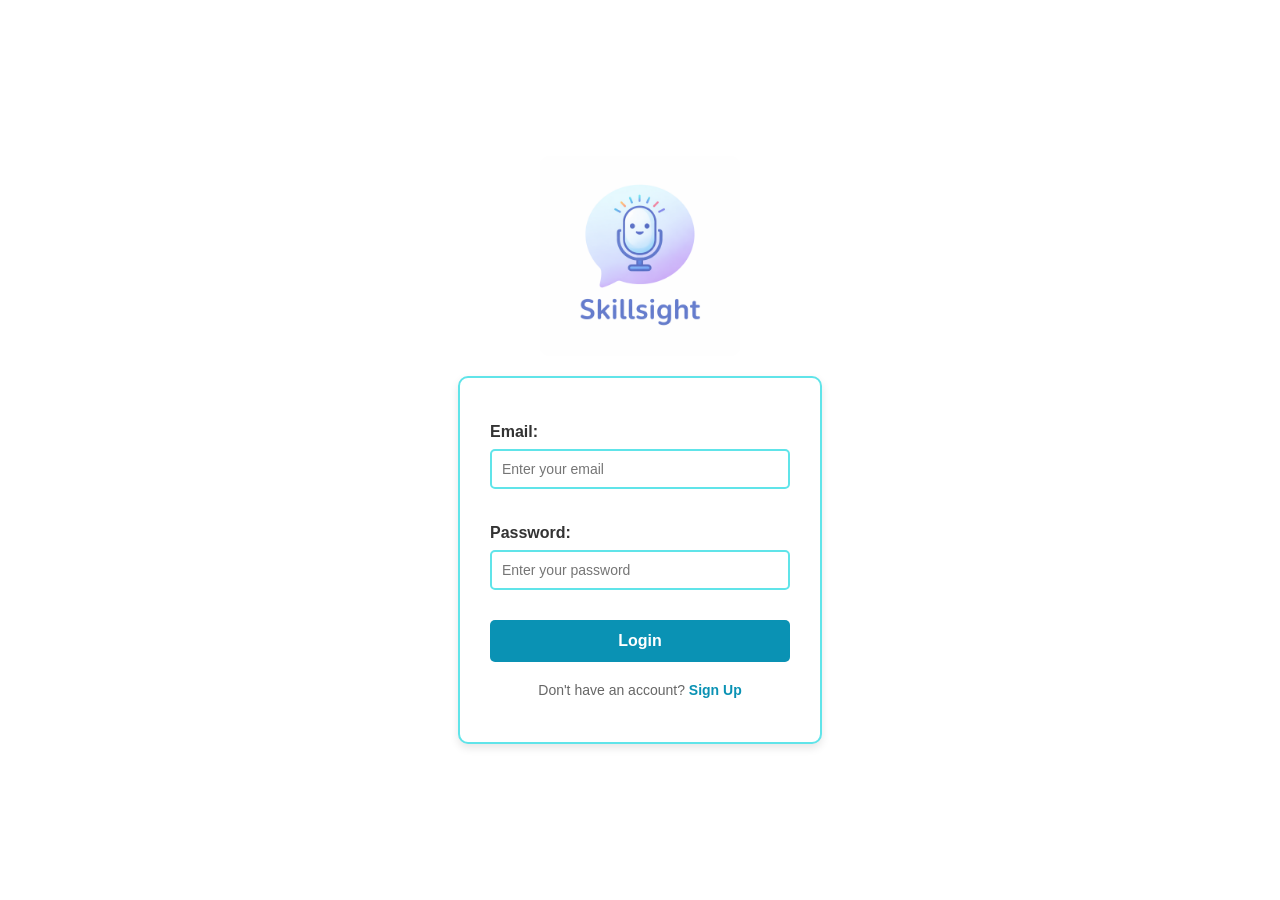
<file: index.html>
<!DOCTYPE html>
<html lang="en">

<head>
<meta charset="UTF-8">
<meta name="viewport" content="width=device-width, initial-scale=1.0">

<title>SkillSight</title>

<link rel="stylesheet" href="style.css">

</head>

<body>

<img src="logo.png" alt="SkillSight Logo" width="200">


<!-- LOGIN FORM -->
<form id="login-form" class="active" autocomplete="off" novalidate>

<label for="email">Email:</label>
<input 
type="email"
id="email"
name="email"
placeholder="Enter your email"
autocomplete="off"
required
>

<label for="password">Password:</label>
<input 
type="password"
id="password"
name="password"
placeholder="Enter your password"
autocomplete="current-password"
required
>

<button type="submit">Login</button>

<p class="form-link">
Don't have an account?
<a href="#" id="login-to-signup">Sign Up</a>
</p>

</form>


<!-- SIGNUP FORM -->
<form id="signup-form" autocomplete="off" novalidate>

<label for="signup-name">Full Name:</label>
<input 
type="text"
id="signup-name"
name="name"
placeholder="Enter your full name"
autocomplete="off"
required
>

<label for="signup-email">Email:</label>
<input 
type="email"
id="signup-email"
name="email"
placeholder="Enter your email"
autocomplete="off"
required
>

<label for="signup-password">Password:</label>
<input 
type="password"
id="signup-password"
name="password"
placeholder="Create a password"
autocomplete="new-password"
required
>

<label for="confirm-password">Confirm Password:</label>
<input 
type="password"
id="confirm-password"
name="confirm-password"
placeholder="Confirm your password"
autocomplete="new-password"
required
>

<button type="submit">Sign Up</button>

<p class="form-link">
Already have an account?
<a href="#" id="signup-to-login">Login</a>
</p>

</form>
<div id="popupOverlay" style="display:none;">
  <div id="jumpBackPopup">
    <p>Logged Out! Jump back in?</p>
    <button onclick="jumpBack()">Yes</button>
    <button onclick="stayHere()">No</button>
  </div>
</div>

<script src="script.js"></script>

</body>
</html>
</file>
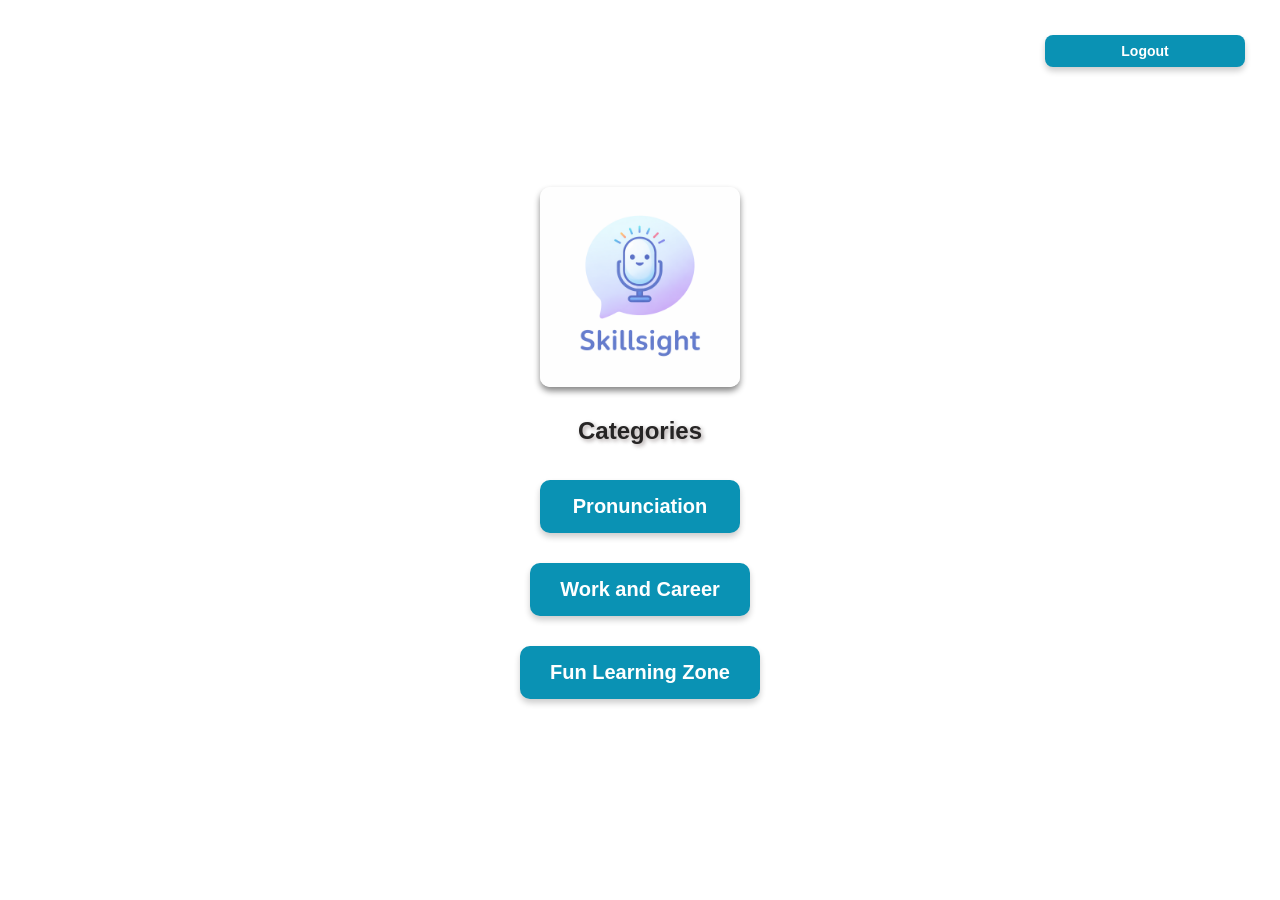
<file: categories.html>
<!DOCTYPE html>
<html lang="en">
<head>
    <meta charset="UTF-8">
    <meta name="viewport" content="width=device-width, initial-scale=1.0">
    <title>Categories</title>
    <link rel="stylesheet" href="categories.css">
    
</head>
<body>
    <div>
        <button class="logout-btn" onclick="logoutUser()">Logout</button>
    </div> 
    <img src="logo.png" alt="SkillSight Logo" width="200px">
    <h3>Categories</h3>
    <button onclick="window.location.href='/pronunciation'">Pronunciation</button>
    <button onclick="window.location.href='/career'">Work and Career</button>
    <button onclick="window.location.href='/fun'">Fun Learning Zone</button>
    <script src="categories.js" defer></script>
    <script>
        function logout() {
            window.location.href = "index.html";
        }
    </script>
</body>
</html>
</file>
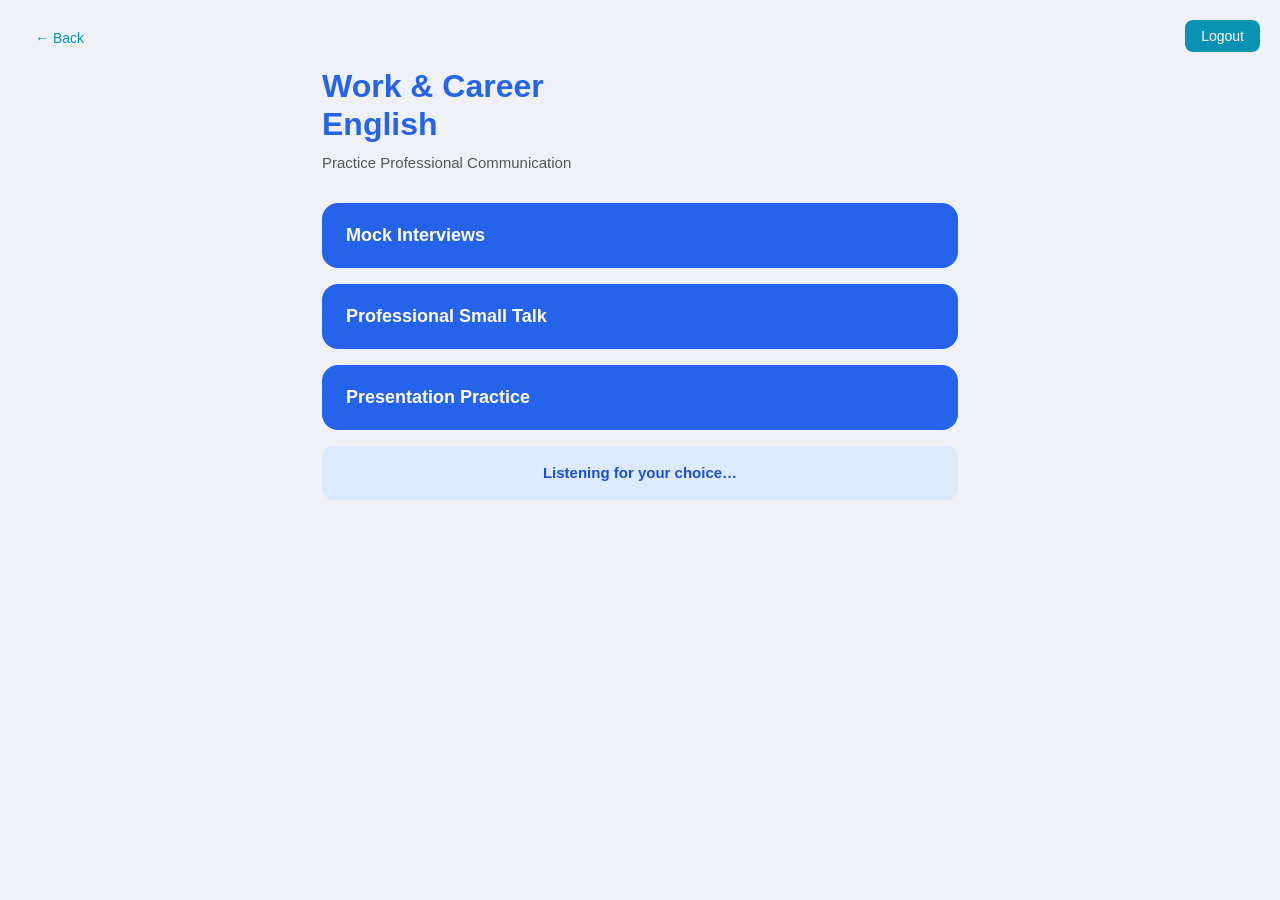
<file: backend/templates/career.html>
<!DOCTYPE html>
<html lang="en">
<head>
    <meta charset="UTF-8">
    <meta name="viewport" content="width=device-width, initial-scale=1.0">
    <title>Work & Career English</title>
    <link rel="stylesheet" href="../../voice_assist_v2/frontend/static/career.css">
    <style>
        @keyframes pulse { 0%,100%{opacity:1} 50%{opacity:0.35} }
        .rec-dot {
            display: inline-block; width: 10px; height: 10px;
            background: #ef4444; border-radius: 50%;
            animation: pulse 1s infinite; margin-right: 6px;
            vertical-align: middle;
        }
    </style>
</head>
<body>
    <button class="logout-btn" onclick="logoutUser()">Logout</button>
<!-- HOME SCREEN -->
<div id="screen-home" class="screen active">
    <button class="back-link" style="visibility:hidden">← Back</button>
    <div class="home-title">Work &amp; Career<br>English</div>
    <div class="home-subtitle">Practice Professional Communication</div>
    <button class="mode-btn" onclick="pickMode('mock')">Mock Interviews</button>
    <button class="mode-btn" onclick="pickMode('smalltalk')">Professional Small Talk</button>
    <button class="mode-btn" onclick="pickMode('presentation')">Presentation Practice</button>
    <div class="status-box" id="home-status">Tap any button or anywhere on screen to start…</div>
</div>

<!-- PRACTICE SCREEN -->
   <a class="back" id="backBtn" role="button" tabindex="0" aria-label="Go to home screen">← Back</a>
<div id="screen-practice" class="screen">
    <button class="back-link" onclick="endSession()">← Back</button>
    <div class="page-title"    id="prac-title">Mock Interviews</div>
    <div class="page-subtitle" id="prac-sub">Listen, then speak your answer.</div>
    <div class="progress-wrap"><div class="progress-bar" id="prog-bar" style="width:0%"></div></div>
    <div class="card">
        <div class="card-label" id="q-label">Loading…</div>
        <div class="card-main"  id="q-text">Please wait…</div>
    </div>
    <button class="btn btn-blue" id="btn-play"   onclick="replayQuestion()">&#9654; Replay Question</button>
    <button class="btn btn-blue" id="btn-record" onclick="manualRecord()">&#9679; Record Answer</button>
    <button class="btn btn-red"  id="btn-stop"   onclick="endSession()">&#9632; End Session</button>
    <div class="status-box" id="prac-status">Waiting…</div>
</div>

<script src="../../voice_assist_v2/frontend/static/career.js"></script>
<script>
// ═══════════════════════════════════════════════════════
//  AUDIO CONTEXT UNLOCK
// ═══════════════════════════════════════════════════════
let _appStarted = false;

function _unlockAndStart(e) {
    if (_appStarted) return;
    _appStarted = true;
    document.removeEventListener("click", _unlockAndStart);
    document.removeEventListener("touchend", _unlockAndStart);

    try {
        const ctx = new (window.AudioContext || window.webkitAudioContext)();
        ctx.resume();
    } catch(e) {}

    if (window.speechSynthesis) window.speechSynthesis.getVoices();

    if (!window.SpeechRecognition && !window.webkitSpeechRecognition) {
        setStatus("home-status", "⚠ Please use Google Chrome or Microsoft Edge.", "error");
        speak("Please use Google Chrome or Microsoft Edge for this app.");
        return;
    }

    if (!mode) announceHome();
}

document.addEventListener("click",    _unlockAndStart);
document.addEventListener("touchend", _unlockAndStart);

// ═══════════════════════════════════════════════════════
//  STATE
// ═══════════════════════════════════════════════════════
let mode      = "";
let questions = [];
let qIndex    = 0;
let busy      = false;
let noSpeechRetries = 0;
const MAX_RETRIES   = 3;
let _isCapturing = false;  // 🔥 renamed — career.js already has isListening() function

// ═══════════════════════════════════════════════════════
//  UTILITIES
// ═══════════════════════════════════════════════════════
function show(id) {
    document.querySelectorAll(".screen").forEach(s => s.classList.remove("active"));
    document.getElementById(id).classList.add("active");
}
function setStatus(id, msg, cls) {
    const el = document.getElementById(id);
    if (!el) return;
    el.textContent = msg;
    el.className   = "status-box " + (cls || "");
}
function setBtns(playDis, recDis) {
    const bp = document.getElementById("btn-play");
    const br = document.getElementById("btn-record");
    if (bp) bp.disabled = playDis;
    if (br) br.disabled = recDis;
}
function setRecBtn(html) {
    const br = document.getElementById("btn-record");
    if (br) br.innerHTML = html;
}

// ═══════════════════════════════════════════════════════
//  HOME
// ═══════════════════════════════════════════════════════
let isHomeAnnounced = false;

function announceHome() {
    document.getElementById("backBtn").style.display = "inline-block";
    if (isHomeAnnounced) return;
    isHomeAnnounced = true;

    stopListening();
    _isCapturing = false;

    if (window.speechSynthesis) window.speechSynthesis.cancel();

    show("screen-home");

    mode = "";
    questions = [];
    qIndex = 0;
    busy = false;
    noSpeechRetries = 0;

    const msg =
        "Welcome to Work and Career English. " +
        "Say: Mock Interviews, Small Talk, or Presentation. " +
        "Or tap a button to choose.";

    setStatus("home-status", "Say: Mock Interviews, Small Talk, or Presentation.");

    speakAndWait(msg, () => {
        isHomeAnnounced = false;
        listenForMode();
    });
}

function listenForMode() {
    if (mode) return;
    setStatus("home-status", "Listening for your choice…", "listening");
    startListening(
        (text) => {
            const t = text.toLowerCase();
            console.log("User said:", t);

            if (t.includes("logout") || t.includes("log out") || t.includes("sign out")) {
                speakAndWait("Logging you out", logoutUser);
                return;
            }
            if (t.includes("back") || t.includes("go back") || t.includes("exit")) {
                window.location.href = "/categories.html";
                return;
            }
            if      (t.includes("mock") || t.includes("interview")) pickMode("mock");
            else if (t.includes("small") || t.includes("talk"))     pickMode("smalltalk");
            else if (t.includes("present"))                          pickMode("presentation");
            else {
                speakAndWait(
                    "Sorry, I didn't catch that. Say: Mock Interviews, Small Talk, or Presentation.",
                    listenForMode
                );
            }
        },
        (err) => {
            if (err === "no-speech") { listenForMode(); return; }
            setStatus("home-status", err, "error");
            speakAndWait(err, listenForMode);
        }
    );
}

// ═══════════════════════════════════════════════════════
//  PICK MODE
// ═══════════════════════════════════════════════════════
function pickMode(m) {
    document.getElementById("backBtn").style.display = "none";
    if (!_appStarted) {
        _appStarted = true;
        document.removeEventListener("click",    _unlockAndStart);
        document.removeEventListener("touchend", _unlockAndStart);
        try {
            const ctx = new (window.AudioContext || window.webkitAudioContext)();
            ctx.resume();
        } catch(e) {}
        if (window.speechSynthesis) window.speechSynthesis.getVoices();
    }

    if (busy) return;
    busy = true;
    mode = m;
    stopListening();
    _isCapturing = false;
    if (window.speechSynthesis) window.speechSynthesis.cancel();

    const titles = { mock:"Mock Interviews", smalltalk:"Professional Small Talk", presentation:"Presentation Practice" };
    document.getElementById("prac-title").textContent = titles[m] || m;
    show("screen-practice");
    setStatus("prac-status", "Loading questions…");
    setBtns(true, true);

    speakAndWait("Loading " + titles[m] + ". Please wait.", () => {
        fetch("/api/questions/" + m)
            .then(r => { if (!r.ok) throw new Error("HTTP " + r.status); return r.json(); })
            .then(data => {
                if (data.error || !data.questions || !data.questions.length) {
                    const msg = "Error loading questions. " + (data.error || "Check your database.");
                    setStatus("prac-status", msg, "error");
                    speakAndWait(msg, () => { busy = false; });
                    return;
                }
                questions = data.questions;
                qIndex = 0; noSpeechRetries = 0; busy = false;
                readQuestion();
            })
            .catch(e => {
                const msg = "Cannot connect to server. Make sure the backend is running.";
                setStatus("prac-status", msg, "error");
                speakAndWait(msg, () => { busy = false; });
            });
    });
}

// ═══════════════════════════════════════════════════════
//  READ QUESTION
// ═══════════════════════════════════════════════════════
function readQuestion() {
    if (qIndex >= questions.length) { sessionDone(); return; }

    const q = questions[qIndex];
    const total = questions.length;
    const num   = qIndex + 1;

    document.getElementById("q-label").textContent = "Question " + num + " of " + total;
    document.getElementById("q-text").textContent  = q.question;
    document.getElementById("prog-bar").style.width = ((num / total) * 100) + "%";
    setBtns(false, false);
    setRecBtn("&#9679; Record Answer");
    noSpeechRetries = 0;
    _isCapturing = false;
    setStatus("prac-status", "Reading question…");

    speakAndWait(q.question, () => {
        setStatus("prac-status", "Listening… speak your answer now.", "listening");
        setRecBtn('<span class="rec-dot"></span> Listening…');
        autoListen();
    });
}

function replayQuestion() {
    if (busy) return;
    const q = questions[qIndex];
    if (!q) return;
    busy = true;
    stopListening();
    _isCapturing = false;
    if (window.speechSynthesis) window.speechSynthesis.cancel();
    setBtns(true, true);
    setRecBtn("&#9679; Record Answer");

    speakAndWait(q.question, () => {
        busy = false;
        setBtns(false, false);
        noSpeechRetries = 0;
        setStatus("prac-status", "Listening… speak your answer now.", "listening");
        setRecBtn('<span class="rec-dot"></span> Listening…');
        autoListen();
    });
}

function manualRecord() {
    if (busy) return;
    stopListening();
    _isCapturing = false;
    noSpeechRetries = 0;
    setStatus("prac-status", "Listening… speak your answer now.", "listening");
    setRecBtn('<span class="rec-dot"></span> Listening…');
    autoListen();
}

// ═══════════════════════════════════════════════════════
//  VOICE COMMAND CHECKER
// ═══════════════════════════════════════════════════════
function _checkVoiceCommand(text) {
    const t = text.toLowerCase().trim();
    if (t.includes("stop") || t.includes("end session") || t.includes("go back") ||
        t.includes("go home") || t.includes("home screen") || t === "back") {
        return "stop";
    }
    if ((t.includes("next") || t.includes("skip")) && mode === "smalltalk") {
        return "next";
    }
    if (t.includes("replay") || t.includes("repeat") || t.includes("again")) {
        return "replay";
    }
    return null;
}

// ═══════════════════════════════════════════════════════
//  AUTO LISTEN
// ═══════════════════════════════════════════════════════
function autoListen() {
    if (_isCapturing) return;
    _isCapturing = true;

    setBtns(false, false);
    setRecBtn('<span class="rec-dot"></span> Listening…');

    startListening(
        async (transcript) => {
            _isCapturing = false;
            noSpeechRetries = 0;
            setRecBtn("&#9679; Record Answer");
            setBtns(true, true);

            const cmd = _checkVoiceCommand(transcript);
            if (cmd === "stop" || cmd === "end session") { endSession(); return; }
            if (cmd === "replay") { busy = false; replayQuestion(); return; }

            busy = true;
            setStatus("prac-status", "Got it! Analysing your answer…");

            if (mode === "smalltalk") {
                await handleSmalltalk(transcript, questions[qIndex].question);
            } else {
                await handleAnalyze(transcript);
            }
        },
        (err) => {
            _isCapturing = false;
            setRecBtn("&#9679; Record Answer");
            if (err === "no-speech") {
                noSpeechRetries++;
                if (noSpeechRetries <= MAX_RETRIES) {
                    setTimeout(() => {
                        setRecBtn('<span class="rec-dot"></span> Listening…');
                        autoListen();
                    }, 400);
                } else {
                    noSpeechRetries = 0;
                    setStatus("prac-status", "I didn't hear you. Tap Record Answer or say 'replay'.", "error");
                    speakAndWait("I did not hear you. Please tap Record Answer to try again.", () => setBtns(false, false));
                }
                return;
            }
            setStatus("prac-status", err, "error");
            speakAndWait(err, () => {
                noSpeechRetries = 0; setBtns(false, false);
                setTimeout(autoListen, 600);
            });
        }
    );
}

// ═══════════════════════════════════════════════════════
//  HANDLE MOCK / PRESENTATION
// ═══════════════════════════════════════════════════════
async function handleAnalyze(transcript) {
    const q = questions[qIndex];
    let result;

    try {
        const res = await fetch("/api/analyze", {
            method:  "POST",
            headers: { "Content-Type": "application/json" },
            body: JSON.stringify({
                answer:       transcript,
                question:     q.question,
                question_id:  q.id,
                session_type: mode
            })
        });
        if (!res.ok) throw new Error("HTTP " + res.status);
        result = await res.json();
        if (result.error) throw new Error(result.error);
    } catch(e) {
        console.error("[API] analyze:", e);
        result = { feedback: "Server error — could not analyse. Moving on.", score: 0, tips: [] };
    }

    const feedback = result.feedback || "Thank you for your answer.";
    const score    = typeof result.score === "number" ? result.score : 0;
    const tips     = Array.isArray(result.tips) ? result.tips : [];
    const tip      = tips.length ? " Tip: " + tips[0] : "";

    const spoken  = feedback + " Your score is " + score + " out of 100." + tip;
    const display = "You said: \"" + transcript + "\". " + feedback + " Score: " + score + "/100.";

    setStatus("prac-status", display, score >= 55 ? "success" : "error");

    speakAndWait(spoken, () => {
        qIndex++;
        busy = false;
        if (qIndex < questions.length) {
            speakAndWait("Next question.", () => readQuestion());
        } else {
            readQuestion();
        }
    });
}

// ═══════════════════════════════════════════════════════
//  HANDLE SMALL TALK
// ═══════════════════════════════════════════════════════
async function handleSmalltalk(transcript, currentQuestion) {
    let result;

    try {
        const res = await fetch("/api/smalltalk", {
            method:  "POST",
            headers: { "Content-Type": "application/json" },
            body: JSON.stringify({ answer: transcript, question: currentQuestion })
        });
        if (!res.ok) throw new Error("HTTP " + res.status);
        result = await res.json();
    } catch(e) {
        console.error("[API] smalltalk:", e);
        result = { comment: "That sounds great!", followup: "What was the best part of that?" };
    }

    const comment  = result.comment  || "Interesting!";
    const followup = result.followup || "Tell me more about that.";
    const display  = "You: \"" + transcript + "\". " + comment + " " + followup;

    setStatus("prac-status", display, "success");
    document.getElementById("q-text").textContent  = followup;
    document.getElementById("q-label").textContent = "Follow-up";

    speakAndWait(comment + " " + followup, () => {
        busy = false;
        noSpeechRetries = 0;
        _isCapturing = false;
        setStatus("prac-status", "Listening… answer the follow-up. Say 'next' to change topic or 'stop' to end.", "listening");
        setRecBtn('<span class="rec-dot"></span> Listening…');
        smalltalkListen(followup);
    });
}

// ═══════════════════════════════════════════════════════
//  SMALL TALK LISTEN LOOP
// ═══════════════════════════════════════════════════════
function smalltalkListen(currentQ) {
    if (_isCapturing) return;
    _isCapturing = true;

    setRecBtn('<span class="rec-dot"></span> Listening…');
    setBtns(false, false);

    startListening(
        async (transcript) => {
            _isCapturing = false;
            noSpeechRetries = 0;
            setRecBtn("&#9679; Record Answer");
            setBtns(true, true);

            const cmd = _checkVoiceCommand(transcript);
            if (cmd === "stop") { endSession(); return; }
            if (cmd === "next") {
                qIndex++; busy = false;
                if (qIndex < questions.length) {
                    speakAndWait("Okay, moving to the next topic.", () => readQuestion());
                } else { readQuestion(); }
                return;
            }
            if (cmd === "replay") {
                busy = false;
                speakAndWait(currentQ, () => {
                    noSpeechRetries = 0;
                    _isCapturing = false;
                    setStatus("prac-status", "Listening…", "listening");
                    setRecBtn('<span class="rec-dot"></span> Listening…');
                    smalltalkListen(currentQ);
                });
                return;
            }

            busy = true;
            setStatus("prac-status", "Thinking…");
            await handleSmalltalk(transcript, currentQ);
        },
        (err) => {
            _isCapturing = false;
            setRecBtn("&#9679; Record Answer");
            if (err === "no-speech") {
                noSpeechRetries++;
                if (noSpeechRetries <= MAX_RETRIES) {
                    setTimeout(() => {
                        setRecBtn('<span class="rec-dot"></span> Listening…');
                        smalltalkListen(currentQ);
                    }, 400);
                } else {
                    noSpeechRetries = 0;
                    setStatus("prac-status", "I didn't hear you. Tap Record Answer.", "error");
                    speakAndWait("I did not hear you. Tap Record Answer to continue.", () => setBtns(false, false));
                }
                return;
            }
            speakAndWait(err, () => {
                noSpeechRetries = 0;
                setTimeout(() => smalltalkListen(currentQ), 600);
            });
        }
    );
}

// ═══════════════════════════════════════════════════════
//  END / COMPLETE
// ═══════════════════════════════════════════════════════
function endSession() {
    stopListening();
    _isCapturing = false;
    busy = false;
    if (window.speechSynthesis) window.speechSynthesis.cancel();
    speakAndWait("Ending session. Returning to home screen.", announceHome);
}

function sessionDone() {
    document.getElementById("prog-bar").style.width = "100%";
    setBtns(true, true);
    setStatus("prac-status", "Session complete! Well done.", "success");
    speakAndWait(
        "Congratulations! You have completed all questions. Excellent work! Returning to home.",
        () => { busy = false; announceHome(); }
    );
}

window.addEventListener("load", () => {
    setTimeout(() => { _unlockAndStart(); }, 300);
});

document.getElementById("backBtn").onclick = () => {
    window.location.href = "/categories.html";
};
</script>
</body>
</html>
</file>
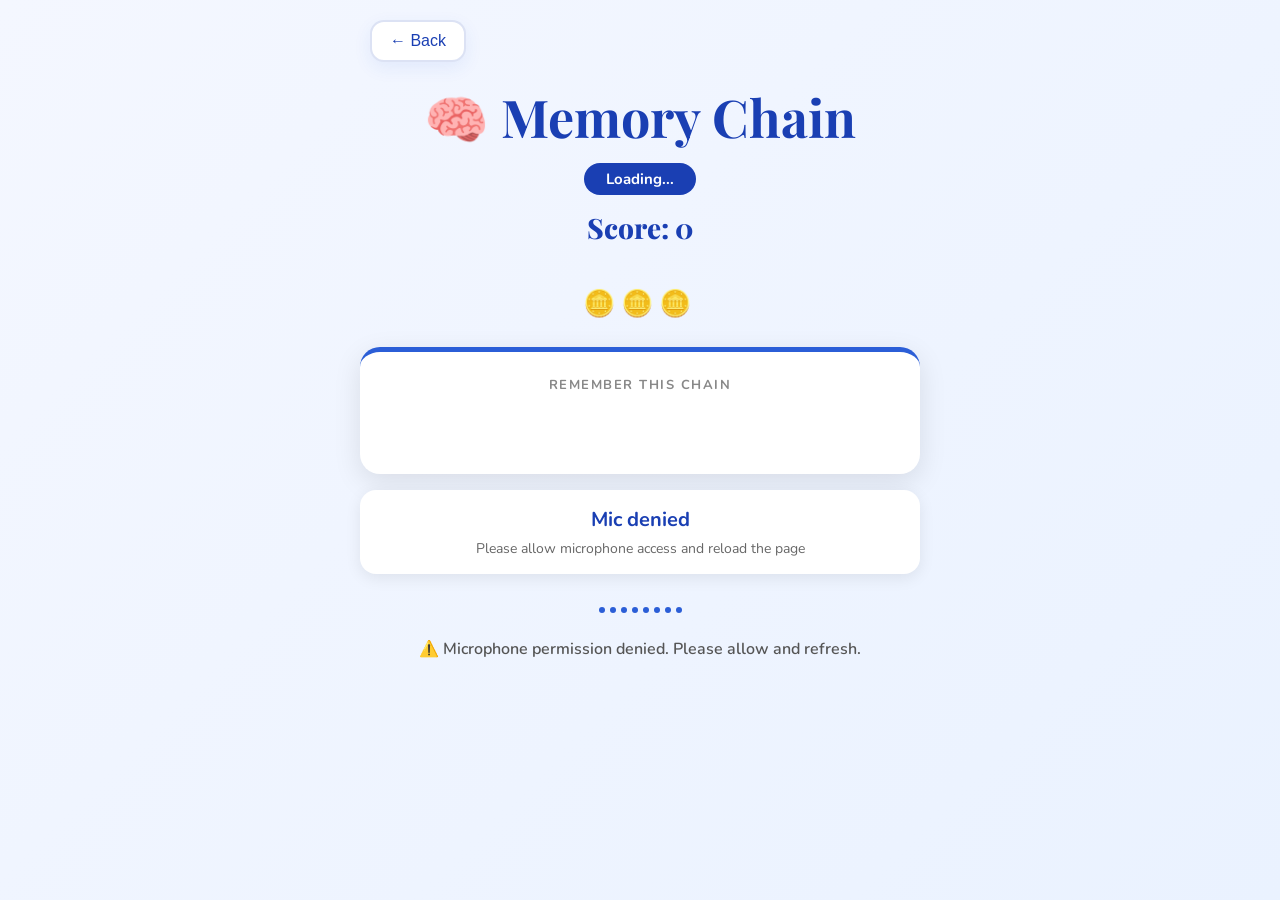
<file: backend/templates/memorychain.html>
<!DOCTYPE html>
<html lang="en">
<head>
<meta charset="UTF-8">
<meta name="viewport" content="width=device-width, initial-scale=1.0">
<title>Memory Chain — SkillSight</title>
<link href="https://fonts.googleapis.com/css2?family=Playfair+Display:wght@700;800&family=Nunito:wght@400;500;600;700&display=swap" rel="stylesheet">
<style>
*{box-sizing:border-box;margin:0;padding:0;}
body{
  font-family:'Nunito',sans-serif;
  background:linear-gradient(135deg,#f4f7ff 0%,#eaf2ff 100%);
  min-height:100vh;
  text-align:center;
  padding:20px 16px 40px;
  color:#1e2a4a;
}

h1{
  font-family:'Playfair Display',serif;
  font-size:clamp(36px,6vw,52px);
  color:#1a3fb3;
  margin:20px 0 6px 0;
}

#levelBadge{
  display:inline-block;
  background:#1a3fb3;color:white;
  font-size:15px;font-weight:700;
  padding:6px 22px;border-radius:20px;
  margin:6px auto 4px;
  font-family:'Nunito',sans-serif;
}

/* ── TOP SCORE DISPLAY ── */
#scoreDisplay{
  font-size:28px;margin:10px auto;color:#1a3fb3;
  font-weight:800;font-family:'Playfair Display',serif;
  transition:all 0.4s;
}
#scoreDisplay.bump{
  transform:scale(1.4);
  color:#27ae60;
}

#streakBox{font-size:20px;color:#e67e22;font-weight:bold;margin:4px;min-height:26px;}
#livesBox{font-size:26px;letter-spacing:6px;margin:4px;}

/* ── PROGRESS DOTS ── */
#progressDots{display:flex;justify-content:center;gap:10px;margin:10px auto;}
.pDot{width:16px;height:16px;border-radius:50%;background:#ddd;transition:all 0.3s;}
.pDot.done{background:#27ae60;}
.pDot.current{background:#2b5ed7;transform:scale(1.3);}
.pDot.failed{background:#e74c3c;}

/* ── CHAIN DISPLAY BOX ── */
#chainBox{
  background:white;border-radius:20px;
  padding:24px 20px;max-width:560px;
  margin:16px auto;
  box-shadow:0 8px 28px rgba(0,0,0,0.1);
  border-top:5px solid #2b5ed7;min-height:90px;
}
#chainLabel{font-size:13px;color:#888;margin-bottom:12px;font-weight:700;letter-spacing:1.5px;text-transform:uppercase;}
#chainWords{display:flex;flex-wrap:wrap;justify-content:center;gap:10px;min-height:44px;}
.chainWord{
  font-size:20px;font-weight:700;padding:8px 18px;
  border-radius:12px;border:2px solid #2b5ed7;
  background:#eaf2ff;color:#1a3fb3;
  animation:popIn 0.3s ease;
}
.chainWord.hidden{background:#1a3fb3;color:#1a3fb3;border-color:#1a3fb3;user-select:none;}
.chainWord.correct{background:#c8f7c5;border-color:#27ae60;color:#1a8a4a;}
.chainWord.wrong{background:#ffd5d5;border-color:#e74c3c;color:#c0392b;}
.chainWord.current{
  background:#2b5ed7;color:white;border-color:#1a3fb3;
  box-shadow:0 0 14px rgba(43,94,215,0.5);
  animation:pulse 0.8s infinite;
}
@keyframes popIn{0%{transform:scale(0.5);opacity:0}100%{transform:scale(1);opacity:1}}
@keyframes pulse{0%,100%{transform:scale(1)}50%{transform:scale(1.08)}}

/* ── STATUS BOX ── */
#statusBox{
  background:white;border-radius:16px;padding:16px 20px;
  max-width:560px;margin:12px auto;
  box-shadow:0 4px 16px rgba(0,0,0,0.08);min-height:60px;
}
#statusText{font-size:20px;color:#1a3fb3;font-weight:700;}
#subText{font-size:14px;color:#666;margin-top:6px;}

/* ── ANSWER BOX ── */
#answerBox{
  display:none;background:#f0fff4;
  border:2px solid #27ae60;border-radius:16px;
  padding:14px 20px;max-width:560px;margin:12px auto;
}
#answerLabel{font-size:13px;color:#27ae60;font-weight:700;margin-bottom:8px;text-transform:uppercase;letter-spacing:1px;}
#answerWords{display:flex;flex-wrap:wrap;justify-content:center;gap:8px;min-height:36px;}
.answerWord{
  font-size:18px;font-weight:700;padding:6px 16px;
  border-radius:10px;background:#27ae60;color:white;
  animation:popIn 0.2s ease;
}

/* ── MIC / WAVEFORM ── */
#micArea{margin:14px auto;}
#waveform{display:flex;align-items:center;justify-content:center;gap:5px;height:44px;margin:6px auto;}
#waveform span{display:inline-block;width:6px;background:#2b5ed7;border-radius:3px;height:6px;}
#waveform.active span:nth-child(1){animation:wave 0.5s 0.00s infinite ease-in-out;}
#waveform.active span:nth-child(2){animation:wave 0.5s 0.08s infinite ease-in-out;}
#waveform.active span:nth-child(3){animation:wave 0.5s 0.16s infinite ease-in-out;}
#waveform.active span:nth-child(4){animation:wave 0.5s 0.24s infinite ease-in-out;}
#waveform.active span:nth-child(5){animation:wave 0.5s 0.32s infinite ease-in-out;}
#waveform.active span:nth-child(6){animation:wave 0.5s 0.24s infinite ease-in-out;}
#waveform.active span:nth-child(7){animation:wave 0.5s 0.16s infinite ease-in-out;}
#waveform.active span:nth-child(8){animation:wave 0.5s 0.08s infinite ease-in-out;}
@keyframes wave{0%,100%{height:5px}50%{height:36px}}
#micStatus{font-size:16px;color:#555;margin:6px;min-height:22px;font-weight:600;}

/* ── SCORE OUT OF 5 DISPLAY ── */
#roundScoreBox{
  display:none;
  background:white;border-radius:16px;padding:16px 24px;
  max-width:400px;margin:12px auto;
  box-shadow:0 4px 16px rgba(0,0,0,0.1);
  border-left:6px solid #2b5ed7;
}
#roundScoreText{font-size:22px;font-weight:800;color:#1a3fb3;font-family:'Playfair Display',serif;}
#roundScoreSub{font-size:14px;color:#666;margin-top:4px;}

/* ── CONFETTI ── */
#confettiCanvas{position:fixed;top:0;left:0;width:100%;height:100%;pointer-events:none;z-index:999;display:none;}

/* ── COMPLETE SCREEN ── */
#completeScreen{display:none;padding:20px;}
#rankBadge{font-size:90px;margin:20px 0;animation:bounce 0.6s infinite alternate;}
@keyframes bounce{0%{transform:scale(1)}100%{transform:scale(1.12)}}
#rankTitle{font-size:36px;color:#1a3fb3;margin:10px 0;font-family:'Playfair Display',serif;font-weight:800;}
#completeMsg{font-size:18px;color:#444;margin:10px 0;}

#resultsTable{
  background:white;border-radius:16px;padding:20px;
  max-width:560px;margin:20px auto;
  box-shadow:0 4px 16px rgba(0,0,0,0.08);
}
#resultsTable h3{color:#1a3fb3;margin:0 0 14px 0;font-family:'Playfair Display',serif;}
.resultRow{
  display:flex;justify-content:space-between;align-items:center;
  padding:10px 14px;border-radius:10px;margin:5px 0;font-size:15px;font-weight:600;
}
.resultRow.won{background:#c8f7c5;color:#1a8a4a;}
.resultRow.lost{background:#ffd5d5;color:#c0392b;}

.actionBtn{
  font-size:18px;padding:14px 36px;border:none;
  background:#2b5ed7;color:white;border-radius:12px;
  cursor:pointer;margin:8px;transition:0.2s;
  font-family:'Nunito',sans-serif;font-weight:700;
}
.actionBtn:hover{background:#1a3fb3;transform:translateY(-2px);}
.topBar{display:flex;justify-content:flex-start;max-width:560px;margin:0 auto 14px;padding:0 10px;}
.backBtn{font-size:16px;padding:10px 18px;border:none;background:#ffffff;color:#1a3fb3;border:2px solid rgba(26,63,179,0.15);border-radius:14px;cursor:pointer;box-shadow:0 6px 18px rgba(43,94,215,0.08);transition:0.2s;display:inline-flex;align-items:center;gap:8px;}
.backBtn:hover{background:#eaf2ff;}

@keyframes flashGreen{0%{background:#c8f7c5}100%{background:transparent}}
@keyframes flashRed{0%{background:#ffd5d5}100%{background:transparent}}
.flash-correct{animation:flashGreen 0.7s ease-out;}
.flash-wrong{animation:flashRed 0.7s ease-out;}
</style>
</head>
<body>

<canvas id="confettiCanvas"></canvas>
<div class="topBar">
  <button class="backBtn" onclick="goBackHome()">← Back</button>
</div>

<!-- ══ GAME SCREEN ══ -->
<div id="gameScreen">
  <h1>🧠 Memory Chain</h1>
  <div id="levelBadge">Loading...</div>
  <div id="scoreDisplay">Score: 0</div>
  <div id="streakBox"></div>
  <div id="livesBox">🪙🪙🪙</div>
  <div id="progressDots"></div>

  <div id="chainBox">
    <div id="chainLabel">REMEMBER THIS CHAIN</div>
    <div id="chainWords"></div>
  </div>

  <div id="answerBox">
    <div id="answerLabel">🎤 Your answer so far</div>
    <div id="answerWords"></div>
  </div>

  <!-- Round score out of N -->
  <div id="roundScoreBox">
    <div id="roundScoreText"></div>
    <div id="roundScoreSub"></div>
  </div>

  <div id="statusBox">
    <div id="statusText">Get ready!</div>
    <div id="subText">Listen carefully and repeat the words in order</div>
  </div>

  <div id="micArea">
    <div id="waveform">
      <span></span><span></span><span></span><span></span>
      <span></span><span></span><span></span><span></span>
    </div>
    <div id="micStatus"></div>
  </div>
</div>

<!-- ══ COMPLETE SCREEN ══ -->
<div id="completeScreen">
  <h1>🧠 Memory Chain</h1>
  <div id="rankBadge"></div>
  <div id="rankTitle"></div>
  <div id="completeMsg"></div>
  <div id="resultsTable">
    <h3>📋 Round Results</h3>
    <div id="resultsList"></div>
  </div>
  <button type="button" class="actionBtn" onclick="restartGame()" style="margin-top:16px;">🔄 Play Again</button>
  <p id="autoReturnMsg" style="font-size:14px;color:#888;margin-top:14px;">Returning to home in 5 seconds...</p>
</div>

<script>
// ═══════════════════════════════════════════════════════════════
//  MEMORY CHAIN — Fully voice-driven, DB-connected
//  - Fetches words from memory_chain table in MySQL (skillsite DB)
//  - Speaks all instructions, reads out words
//  - Accepts voice answers word by word
//  - Scores out of 5 words per round, updates score at top
//  - Saves final score to DB
// ═══════════════════════════════════════════════════════════════

const SR = window.SpeechRecognition || window.webkitSpeechRecognition

// ── GAME CONFIG ────────────────────────────────────────────────
const WORDS_PER_ROUND = 5     // always 5 words per round
const TOTAL_ROUNDS    = 5     // 5 rounds total

// ── STATE ──────────────────────────────────────────────────────
let sequences    = []
let currentChain = []
let heardWords   = []
let currentRound = 0
let score        = 0
let lives        = 3
let streak       = 0
let roundResults = []
let gameStopped  = false
let activeRec    = null

// ── DOM HELPERS ────────────────────────────────────────────────
function $(id){ return document.getElementById(id) }

function killRec(){
  if(activeRec){ try{activeRec.abort()}catch(e){} activeRec=null }
  setWave(false)
}

function setWave(on){
  $("waveform").classList.toggle("active", on)
}

function setMic(msg){
  $("micStatus").innerText = msg
}

function setStatus(main, sub){
  $("statusText").innerText = main
  $("subText").innerText    = sub || ""
}

function updateScoreDisplay(){
  let el = $("scoreDisplay")
  el.innerText = "Score: " + score
  el.classList.add("bump")
  setTimeout(()=> el.classList.remove("bump"), 450)
}

function updateLives(){
  $("livesBox").innerText = "🪙".repeat(Math.max(0, lives))
}

function updateStreak(){
  $("streakBox").innerText = streak >= 2 ? "🔥 " + streak + " streak!" : ""
}

function buildDots(){
  let box = $("progressDots")
  box.innerHTML = ""
  for(let i=0;i<TOTAL_ROUNDS;i++){
    let d = document.createElement("div")
    d.className = "pDot" + (i===0?" current":"")
    d.id = "dot_"+i
    box.appendChild(d)
  }
}

function markDot(i, state){
  let d = $("dot_"+i)
  if(d) d.className = "pDot " + state
}

function renderChain(chain, reveal){
  let box = $("chainWords")
  box.innerHTML = ""
  chain.forEach((w,i)=>{
    let el = document.createElement("div")
    el.className = "chainWord" + (reveal ? "" : " hidden")
    el.id = "cw_"+i
    el.innerText = reveal ? w : "?"
    box.appendChild(el)
  })
}

function revealWord(i){
  let el = $("cw_"+i)
  if(!el) return
  el.classList.remove("hidden")
  el.innerText = currentChain[i]
  el.classList.add("current")
  setTimeout(()=> el.classList.remove("current"), 600)
}

function markWord(i, correct){
  let el = $("cw_"+i)
  if(!el) return
  el.classList.remove("hidden","current")
  el.classList.add(correct ? "correct" : "wrong")
  if(!correct) el.innerText = currentChain[i]
}

function renderAnswer(){
  $("answerWords").innerHTML = heardWords
    .map(w=>`<div class="answerWord">${w}</div>`).join("")
}

function showRoundScore(correct, total){
  let box = $("roundScoreBox")
  box.style.display = "block"
  $("roundScoreText").innerText = correct + " / " + total + " words correct"
  $("roundScoreSub").innerText  = correct===total ? "Perfect round! 🎉" : "Keep going, you can do it!"
}

// ── SPEAK ──────────────────────────────────────────────────────
function speak(text, rate){
  return new Promise(resolve=>{
    window.speechSynthesis.cancel()
    let u = new SpeechSynthesisUtterance(text)
    u.lang  = "en-IN"
    u.rate  = rate || 0.9
    u.pitch = 1.05
    u.onend  = ()=> resolve()
    u.onerror= ()=> resolve()
    window.speechSynthesis.speak(u)
    // Safety timeout
    setTimeout(resolve, text.length * 80 + 2500)
  })
}

// ── LISTEN FOR ONE WORD ────────────────────────────────────────
function listenOneWord(promptMsg, timeoutMs){
  return new Promise((resolve, reject)=>{
    if(!SR){ reject("no-sr"); return }
    killRec()
    setWave(true)
    setMic(promptMsg || "🎤 Listening...")

    let rec = new SR()
    activeRec = rec
    rec.lang           = "en-IN"
    rec.continuous     = false
    rec.interimResults = true
    rec.maxAlternatives= 5

    let fired = false
    let timer = setTimeout(()=>{
      if(!fired){ fired=true; activeRec=null; try{rec.abort()}catch(e){}; resolve("__timeout__") }
    }, timeoutMs || 8000)

    rec.onresult = function(e){
      if(activeRec!==rec || fired) return
      let interim=""
      for(let i=0;i<e.results.length;i++) interim+=e.results[i][0].transcript
      if(interim) setMic("Hearing: " + interim)

      // Check for STOP
      let allTexts=[]
      for(let i=0;i<e.results.length;i++)
        for(let j=0;j<e.results[i].length;j++)
          allTexts.push(e.results[i][j].transcript.toLowerCase().trim())
      if(allTexts.some(t=>t==="stop"||t.includes("stop game")||t.includes("exit")||t.includes("quit"))){
        if(!fired){ fired=true; clearTimeout(timer); activeRec=null; try{rec.abort()}catch(e){}; reject("stop") }
        return
      }
      if(allTexts.some(t=>t==="back"||t.includes("go back")||t.includes("go home")||t==="home")){
        if(!fired){ fired=true; clearTimeout(timer); activeRec=null; try{rec.abort()}catch(e){}; reject("back") }
        return
      }

      for(let i=0;i<e.results.length;i++){
        if(e.results[i].isFinal && !fired){
          fired=true; clearTimeout(timer); activeRec=null
          try{rec.stop()}catch(e){}
          let word = e.results[i][0].transcript.trim().split(" ")[0]
          resolve(word)
          return
        }
      }
    }

    rec.onerror = function(e){
      if(activeRec!==rec) return; activeRec=null
      if(!fired){
        fired=true; clearTimeout(timer)
        if(e.error==="not-allowed"){ setMic("⚠️ Mic denied. Please allow microphone."); reject("denied"); return }
        if(e.error==="aborted"){ resolve("__aborted__"); return }
        resolve("__error__")
      }
    }

    rec.onend = function(){
      if(activeRec===rec){ activeRec=null
        if(!fired){ fired=true; clearTimeout(timer); resolve("__ended__") }
      }
    }

    try{ rec.start() }catch(e){ clearTimeout(timer); reject("start-error") }
  })
}

function delay(ms){ return new Promise(r=>setTimeout(r,ms)) }

function goBackHome(){
  gameStopped = true
  killRec()
  window.speechSynthesis.cancel()
  window.location.href = "backend/templates/fun.html"
}

// ── LOAD SEQUENCES FROM DB ─────────────────────────────────────
async function loadSequences(){
  try{
    let res  = await fetch("/api/game-data/memory_chain")
    if(!res.ok) throw new Error("HTTP "+res.status)
    let data = await res.json()
    let raw  = data.sequences || []
    sequences = raw.map(s=>{
      if(Array.isArray(s)) return s
      try{ return JSON.parse(s) }catch(e){ return [String(s)] }
    }).filter(s=>s.length>0)
    console.log("[DB] Loaded", sequences.length, "sequences from", data.source)
  }catch(err){
    console.warn("[DB] Load failed:", err)
    sequences = []
  }
}

// Pick exactly WORDS_PER_ROUND words from DB sequences
function pickChain(){
  let pool = []
  sequences.forEach(s=> s.forEach(w=>{ if(w) pool.push(w) }))

  if(pool.length === 0){
    // Absolute fallback only if DB is completely unavailable
    pool = ["Lion","Tiger","Elephant","Monkey","Parrot","Apple","Mango","Banana","Orange","Grape",
            "Red","Blue","Green","Yellow","Purple","Chair","Table","Lamp","Book","Clock"]
  }

  // Shuffle pool and take first WORDS_PER_ROUND unique words
  let shuffled = pool.sort(()=>Math.random()-0.5)
  let picked = []
  let seen = new Set()
  for(let w of shuffled){
    let wl = w.toLowerCase()
    if(!seen.has(wl)){ seen.add(wl); picked.push(w) }
    if(picked.length >= WORDS_PER_ROUND) break
  }
  // If still not enough, pad with numbers
  while(picked.length < WORDS_PER_ROUND) picked.push("word"+(picked.length+1))
  return picked
}

// ── SAVE SCORE TO DB ───────────────────────────────────────────
function saveScore(){
  let won = roundResults.filter(r=>r.won).length
  sessionStorage.setItem("totalScore",
    (parseInt(sessionStorage.getItem("totalScore"))||0)+score)
  if(!sessionStorage.getItem("played_memory")){
    sessionStorage.setItem("gamesPlayed",
      (parseInt(sessionStorage.getItem("gamesPlayed"))||0)+1)
    sessionStorage.setItem("played_memory","true")
  }
  fetch("/api/save-session",{
    method:"POST",
    headers:{"Content-Type":"application/json"},
    body: JSON.stringify({
  userId: localStorage.getItem("userId"),
  module: "fun",
  game: "memory",
  correct: score,
  total: TOTAL_ROUNDS
})
  }).then(r=>r.json()).then(d=>console.log("[Score saved]",d))
    .catch(e=>console.warn("[Score not saved]",e))
}

// ══════════════════════════════════════════════════════════════
//  MAIN GAME FLOW
// ══════════════════════════════════════════════════════════════

async function startGame(){
  currentRound=0; score=0; lives=3; streak=0
  roundResults=[]; gameStopped=false
  sessionStorage.removeItem("played_memory")
  killRec()

  updateScoreDisplay(); updateLives(); updateStreak(); buildDots()
  $("answerBox").style.display     = "none"
  $("roundScoreBox").style.display = "none"
  $("levelBadge").innerText        = "Loading from database..."
  $("gameScreen").style.display    = "block"
  $("completeScreen").style.display= "none"

  setStatus("Loading words from database...", "Please wait")
  setMic("")

  await loadSequences()

  $("levelBadge").innerText = "Round 1 of " + TOTAL_ROUNDS
  setStatus("Get ready!", "Listen and repeat " + WORDS_PER_ROUND + " words in order")

  await speak("Welcome to Memory Chain! I will read out " + WORDS_PER_ROUND + " words from the database. Listen carefully and then repeat them all in the same order. Each round you score points out of " + WORDS_PER_ROUND + ". Ready? Let us begin!")
  await runRound()
}

async function runRound(){
  if(gameStopped) return
  if(currentRound >= TOTAL_ROUNDS){ await endGame(); return }

  heardWords   = []
  currentChain = pickChain()

  $("levelBadge").innerText        = "Round " + (currentRound+1) + " of " + TOTAL_ROUNDS
  $("answerBox").style.display     = "none"
  $("roundScoreBox").style.display = "none"
  markDot(currentRound, "current")

  setStatus("🔊 Listen to " + WORDS_PER_ROUND + " words!", "Remember all of them in order")
  renderChain(currentChain, false)

  await speak("Round " + (currentRound+1) + ". Listen to these " + WORDS_PER_ROUND + " words carefully.")
  if(gameStopped) return

  // Speak each word with reveal animation
  for(let i=0; i<currentChain.length; i++){
    if(gameStopped) return
    revealWord(i)
    await speak(currentChain[i], 0.85)
    await delay(500)
  }
  if(gameStopped) return

  // Hide chain and go to listening phase
  renderChain(currentChain, false)
  $("answerBox").style.display  = "block"
  $("answerWords").innerHTML    = ""
  heardWords = []

  setStatus("🎤 Your turn! Say all " + WORDS_PER_ROUND + " words", "Speak each word clearly, one by one")
  await speak("Now repeat the words. Say all " + WORDS_PER_ROUND + " words in the same order. Word number one.")
  if(gameStopped) return

  // Collect all WORDS_PER_ROUND words
  for(let i=0; i<currentChain.length; i++){
    if(gameStopped) return
    let prompt = "🎤 Word " + (i+1) + " of " + currentChain.length
    setMic(prompt)

    // Announce which word we're waiting for (except first — already announced)
    if(i > 0){
      await speak("Word " + (i+1) + ".", 1.0)
      if(gameStopped) return
    }

    let word
    try{
      word = await listenOneWord(prompt, 9000)
    }catch(reason){
      if(reason==="stop"){ gameStopped=true; await endGame(); return }
      if(reason==="back"){ goBackHome(); return }
      if(reason==="denied"){ return }
      word = "__timeout__"
    }
    if(gameStopped) return

    if(word==="__timeout__"||word==="__aborted__"||word==="__ended__"||word==="__error__"){
      heardWords.push("???")
      await speak("No answer heard. Moving on.", 1.0)
    } else {
      heardWords.push(word)
    }
    renderAnswer()
  }

  await checkAnswer()
}

async function checkAnswer(){
  killRec(); setWave(false)
  renderChain(currentChain, true)

  let correct = 0
  currentChain.forEach((word,i)=>{
    let heard    = (heardWords[i]||"").toLowerCase().trim()
    let expected = word.toLowerCase().trim()
    let match    = heard===expected || heard.includes(expected) || expected.includes(heard)
    markWord(i, match)
    if(match) correct++
  })

  let allCorrect = (correct === currentChain.length)
  roundResults.push({
    round: currentRound+1,
    won: allCorrect,
    chain: currentChain.join(", "),
    correct, total: currentChain.length,
    score: correct + "/" + currentChain.length
  })

  // Update score — points = correct words this round
  score += correct
  updateScoreDisplay()
  showRoundScore(correct, currentChain.length)

  if(allCorrect){
    streak++
    updateStreak()
    markDot(currentRound, "done")
    document.body.className = "flash-correct"
    setTimeout(()=>document.body.className="", 700)
    let msg = streak>=3 ? "Amazing! " + streak + " perfect rounds in a row!" : "Excellent! All " + correct + " words correct!"
    setStatus("✅ Perfect round!", "Score: " + score + " points")
    await speak(msg + " Your score is now " + score + " out of " + ((currentRound+1)*WORDS_PER_ROUND) + " possible.", 0.9)
    launchConfetti(true)
  } else {
    lives--; streak = 0
    updateLives(); updateStreak()
    markDot(currentRound, "failed")
    document.body.className = "flash-wrong"
    setTimeout(()=>document.body.className="", 700)
    setStatus("Round done — " + correct + "/" + currentChain.length + " correct", "The words were: " + currentChain.join(", "))
    await speak("You got " + correct + " out of " + currentChain.length + " words. The correct order was: " + currentChain.join(", ") + ". Your score is now " + score + ".", 0.9)
    if(lives<=0){ await speak("No lives left. Game over!", 0.9); await endGame(); return }
  }

  currentRound++
  if(currentRound >= TOTAL_ROUNDS){ await endGame(); return }
  await delay(800)
  await speak("Next round coming up.", 1.0)
  await runRound()
}

// ── END GAME ───────────────────────────────────────────────────
async function endGame(){
  killRec()
  window.speechSynthesis.cancel()

  let maxPossible = TOTAL_ROUNDS * WORDS_PER_ROUND
  let won = roundResults.filter(r=>r.won).length
  let rank, badge, msg

  if(won>=TOTAL_ROUNDS)        { rank="Memory Legend"; badge="🏆"; msg="Flawless! Perfect memory!" }
  else if(won>=TOTAL_ROUNDS-1) { rank="Memory Master"; badge="🥇"; msg="Outstanding performance!" }
  else if(won>=TOTAL_ROUNDS-2) { rank="Chain Expert";  badge="🥈"; msg="Excellent work!" }
  else if(won>=TOTAL_ROUNDS-3) { rank="Chain Learner"; badge="🥉"; msg="Good effort! Keep practicing!" }
  else                         { rank="Beginner";      badge="🌱"; msg="Practice makes perfect!" }

  $("gameScreen").style.display    = "none"
  $("completeScreen").style.display= "block"
  $("rankBadge").innerText  = badge
  $("rankTitle").innerText  = rank
  $("completeMsg").innerText= "Final Score: " + score + " out of " + maxPossible + " | Rounds won: " + won + "/" + roundResults.length + ". " + msg

  $("resultsList").innerHTML = roundResults.map(r=>
    `<div class="resultRow ${r.won?"won":"lost"}">
      <span>Round ${r.round}</span>
      <span>${r.correct}/${r.total} words</span>
      <span>${r.won?"✅ Perfect":"❌ "+r.score}</span>
    </div>`
  ).join("")

  saveScore()
  launchConfetti(false)

  await speak("Game over! Your final score is " + score + " out of " + maxPossible + " points. You got perfect rounds " + won + " out of " + roundResults.length + " times. Rank: " + rank + ". " + msg, 0.9)
  setTimeout(()=>{ window.location="backend/templates/fun.html" }, 5500)
}

function restartGame(){
  $("completeScreen").style.display="none"
  $("gameScreen").style.display    ="block"
  startGame()
}

// ── CONFETTI ───────────────────────────────────────────────────
function launchConfetti(mini){
  let canvas=$("confettiCanvas")
  canvas.style.display="block"
  let ctx=canvas.getContext("2d")
  canvas.width=window.innerWidth; canvas.height=window.innerHeight
  let n=mini?60:180
  let pieces=Array.from({length:n},()=>({
    x:Math.random()*canvas.width, y:Math.random()*canvas.height-canvas.height,
    w:Math.random()*12+4, h:Math.random()*6+4,
    color:["#2b5ed7","#f39c12","#2ecc71","#e74c3c","#9b59b6","#1abc9c"][Math.floor(Math.random()*6)],
    rot:Math.random()*360, speed:Math.random()*4+2, spin:Math.random()*4-2
  }))
  let frame=0, max=mini?110:300
  function draw(){
    ctx.clearRect(0,0,canvas.width,canvas.height)
    pieces.forEach(p=>{
      ctx.save(); ctx.translate(p.x,p.y); ctx.rotate(p.rot*Math.PI/180)
      ctx.fillStyle=p.color; ctx.fillRect(-p.w/2,-p.h/2,p.w,p.h); ctx.restore()
      p.y+=p.speed; p.rot+=p.spin; if(p.y>canvas.height) p.y=-10
    })
    frame++; if(frame<max) requestAnimationFrame(draw); else canvas.style.display="none"
  }
  draw()
}

// ── BOOT ───────────────────────────────────────────────────────
window.onload = function(){
  if(!SR){
    $("micStatus").innerText="⚠️ Voice not supported. Please use Chrome or Edge."
    setStatus("Voice not supported","Use Chrome or Edge on Android/Desktop")
    return
  }
  setStatus("Requesting microphone...", "Please allow mic access")
  navigator.mediaDevices.getUserMedia({audio:true})
    .then(stream=>{
      stream.getTracks().forEach(t=>t.stop())
      startGame()
    })
    .catch(()=>{
      $("micStatus").innerText="⚠️ Microphone permission denied. Please allow and refresh."
      setStatus("Mic denied","Please allow microphone access and reload the page")
    })
}
</script>
</body>
</html>
</file>
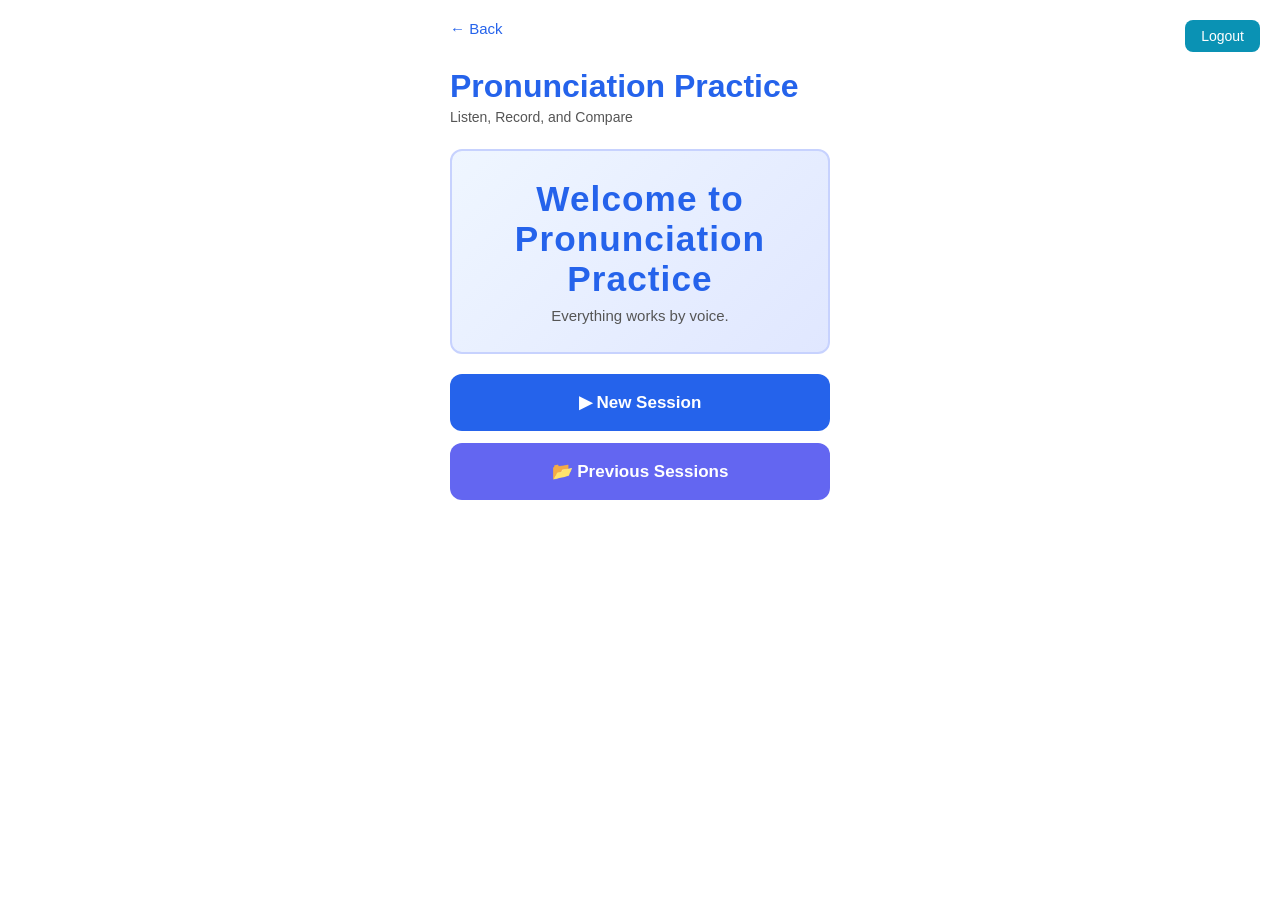
<file: backend/templates/pronunciation.html>
<!DOCTYPE html>
<html lang="en">
<head>
  <meta charset="UTF-8" />
  <meta name="viewport" content="width=device-width, initial-scale=1.0" />
  <title>Skillsight — Pronunciation Practice</title>
  <link rel="stylesheet" href="/backend/static/pronunciation.css" />
</head>
<body>
  <button class="logout-btn" onclick="logoutUser()">Logout</button>

<div class="container" role="main" aria-live="polite">

  <!-- ── WELCOME SCREEN ── -->
  <div id="welcomeScreen" role="region" aria-label="Welcome screen">
    <a class="back" id="backBtnn">← Back</a>
<h1>Pronunciation Practice</h1>
<p class="subtitle-label">Listen, Record, and Compare</p>
    <div class="word-card welcome-card">
      <h2>Welcome to Pronunciation Practice</h2>
      <p class="welcome-sub">Everything works by voice.</p>
    </div>
    <button class="btn primary"   id="newSessionBtn"  aria-label="Start a new session">▶ New Session</button>
    <button class="btn secondary" id="prevSessionBtn" aria-label="Open previous sessions">📂 Previous Sessions</button>
  </div>

  <!-- ── PREVIOUS SESSIONS SCREEN ── -->
  <div id="sessionsScreen" style="display:none;" role="region" aria-label="Previous sessions">
    <h2 class="screen-title">Previous Sessions</h2>
    <div id="sessionsList" role="list"></div>
    <button class="btn outline" id="backToWelcomeBtn" aria-label="Go back to welcome screen">← Back</button>
  </div>

  <!-- ── SESSION DETAIL SCREEN ── -->
  <div id="sessionDetailScreen" style="display:none;" role="region" aria-label="Session detail">
    <h2 class="screen-title" id="sessionDetailTitle"></h2>
    <div id="sessionDetailContent" role="list"></div>
    <button class="btn outline" id="backToSessionsBtn" aria-label="Go back to sessions list">← Back to Sessions</button>
  </div>

  <!-- ── PRACTICE SCREEN ── -->
<div id="practiceScreen" style="display:none;" role="region" aria-label="Practice screen">
 <a class="back" id="backBtn" role="button" tabindex="0" aria-label="Go to home screen">← Back</a>
   
<h1>Practice Session</h1>
<p class="subtitle-label">Listen, Record, and Compare</p>
    <div class="word-card" aria-live="assertive">
      <p class="label" aria-hidden="true">Practice Word:</p>
      <h2 id="word" aria-label="Current word">___</h2>
    </div>

    <div class="btn-grid" role="group" aria-label="Practice controls">
      <button class="btn primary"   id="playBtn"       aria-label="Play the word">▶ Play</button>
      <button class="btn secondary" id="recordBtn"     aria-label="Record your voice">● Record</button>
      <button class="btn danger"    id="stopRecordBtn" aria-label="Stop recording" style="display:none;">■ Stop Recording</button>
      <button class="btn warning"   id="stopSessionBtn"aria-label="Stop this session">⏹ Stop Session</button>
      <button class="btn nav"       id="nextBtn"       aria-label="Go to next word">Next ›</button>
      <button class="btn nav"       id="backWordBtn"   aria-label="Go to previous word">‹ Previous Word</button>
    </div>

    <div class="subtitle-box" id="subtitle" role="status" aria-live="polite" aria-label="Voice output">
      Tap anywhere or press a button to start.
    </div>

    <div class="feedback-box" id="feedbackBox" role="alert" aria-live="assertive" style="display:none;">
      <span class="feedback-icon" id="feedbackIcon" aria-hidden="true"></span>
      <span id="feedbackText"></span>
    </div>

  </div>

  <!-- ── SUMMARY SCREEN ── -->
  <div id="summaryScreen" style="display:none;" role="region" aria-label="Session summary">
    <div class="word-card summary-card">
      <h2>Session Complete! 🎉</h2>
      <p id="summaryStats"></p>
      <div id="summaryList" role="list"></div>
    </div>
    <button class="btn primary" id="newSessionFromSummaryBtn"   aria-label="Start a new session">▶ New Session</button>
    <button class="btn outline" id="viewSessionsFromSummaryBtn" aria-label="View previous sessions">📂 View Sessions</button>
  </div>

</div><!-- /.container -->

<script src="/backend/static/pronunciation.js"></script>
</body>
</html>
</file>
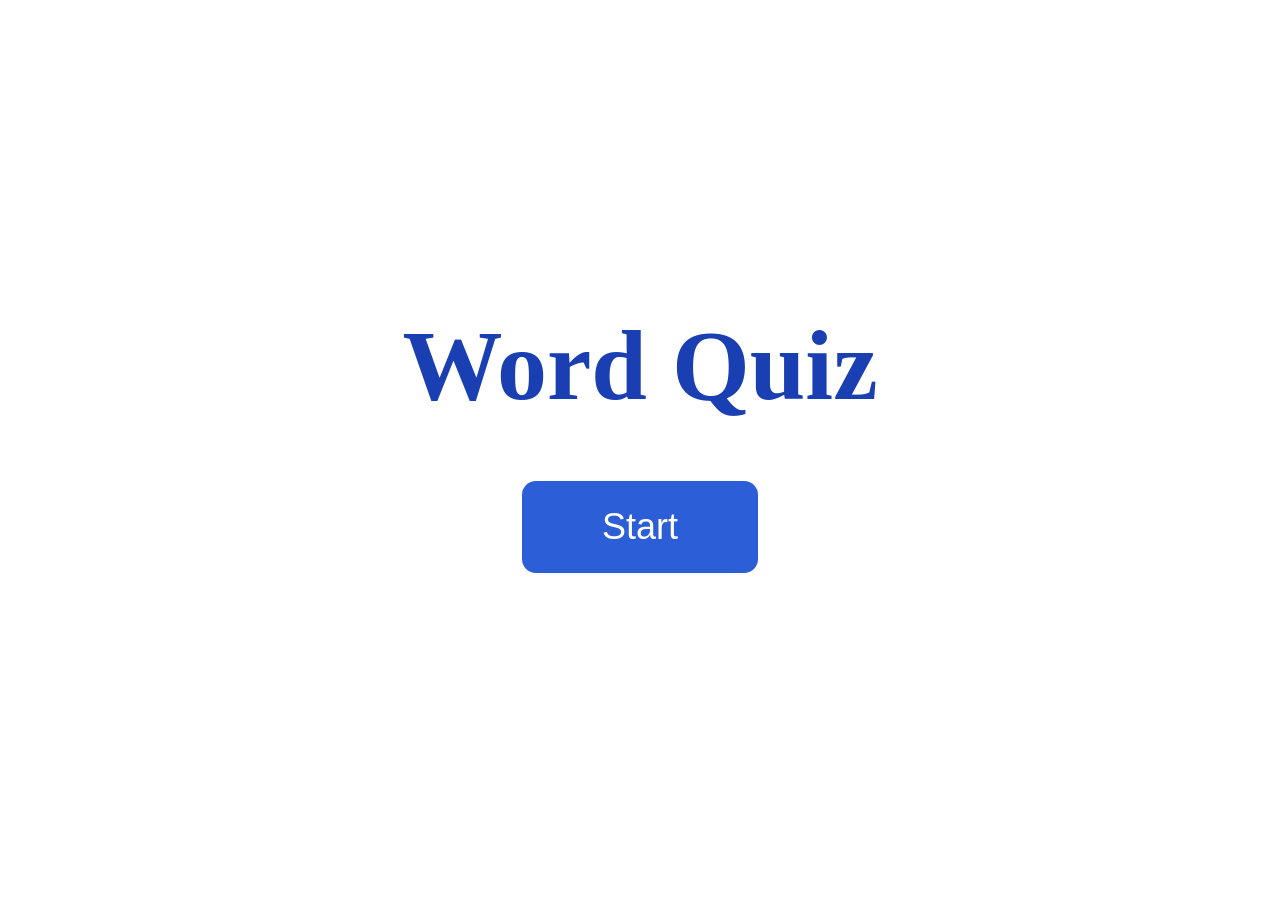
<file: backend/templates/wordquiz.html>
<!DOCTYPE html>
<html>
<head>
<meta charset="UTF-8">
<meta name="viewport" content="width=device-width, initial-scale=1.0">
<title>Word Quiz</title>
<style>
body{text-align:center;}
.question{font-size:26px;margin-top:40px;color:#1a3fb3;font-weight:bold;width:80%;margin-left:auto;margin-right:auto;}
.options{margin-top:25px;font-size:20px;text-align:center;}
.option{background:#eaf2ff;padding:12px;margin:10px auto;width:500px;border-radius:10px;}
.listenBtn{font-size:20px;padding:15px 25px;margin-top:30px;border:none;background:#2b5ed7;color:white;border-radius:10px;cursor:pointer;}
.listenBtn:hover{background:#1a3fb3;}
.listenBtn:disabled{background:#aaa;cursor:not-allowed;}
.nextBtn{font-size:20px;padding:15px 25px;margin-top:30px;margin-left:10px;border:none;background:#27ae60;color:white;border-radius:10px;cursor:pointer;}
.nextBtn:hover{background:#229954;}
#micStatus{font-size:18px;margin-top:15px;color:#555;min-height:28px;}
#feedback{font-size:22px;font-weight:bold;margin-top:15px;min-height:30px;}

#loginScreen{display:flex;flex-direction:column;align-items:center;justify-content:center;min-height:90vh;padding:20px;}
#loginScreen h1{font-size:100px;color:#1a3fb3;margin-bottom:60px;line-height:1.1;}
#startBtn{font-size:36px;padding:25px 80px;border:none;background:#2b5ed7;color:white;border-radius:14px;cursor:pointer;transition:0.2s;}
#startBtn:hover{background:#1a3fb3;}
#loginMicStatus{font-size:18px;color:#555;margin-top:25px;min-height:24px;}

#domainScreen{padding:40px;text-align:center;}
#domainScreen h1{font-size:64px;color:#1a3fb3;margin-bottom:10px;}
#domainScreen h2{color:#1a3fb3;font-size:28px;margin-bottom:20px;}
.domainGrid{display:flex;flex-wrap:wrap;justify-content:center;gap:15px;max-width:700px;margin:0 auto 30px auto;}
.domainBtn{font-size:18px;padding:15px 25px;border:3px solid #2b5ed7;background:white;color:#2b5ed7;border-radius:12px;cursor:pointer;transition:0.2s;min-width:160px;}
.domainBtn:hover{background:#eaf2ff;}
.domainBtn.selected{background:#2b5ed7;color:white;}
.startQuizBtn{font-size:20px;padding:15px 40px;border:none;background:#2b5ed7;color:white;border-radius:10px;cursor:pointer;display:none;margin-top:10px;}
.startQuizBtn:hover{background:#1a3fb3;}
#domainMicStatus{font-size:17px;color:#555;margin-top:15px;min-height:24px;}

#quizScreen{text-align:center;}
#quizScreen h1{font-size:64px;color:#1a3fb3;margin-bottom:10px;}
#progressBar{width:60%;margin:20px auto 0 auto;background:#eaf2ff;border-radius:10px;height:14px;}
#progressFill{height:14px;background:#2b5ed7;border-radius:10px;transition:width 0.4s;}
#progressLabel{font-size:16px;color:#555;margin-top:6px;}
#loadingMsg{font-size:20px;color:#555;margin-top:40px;}
</style>
</head>
<body>

<!-- SCREEN 1: Login -->
<div id="loginScreen">
  <h1>Word Quiz</h1>
  <button id="startBtn" onclick="handleLogin()">Start</button>
  <div id="loginMicStatus"></div>
</div>

<!-- SCREEN 2: Domain Selection -->
<div id="domainScreen" style="display:none;">
  <h1>Word Quiz</h1>
  <h2>🎯 Choose Your Domains</h2>
  <div id="loadingMsg">⏳ Loading domains...</div>
  <div class="domainGrid" id="domainGrid" style="display:none;"></div>
  <button class="startQuizBtn" id="startQuizBtn" onclick="startQuiz()">▶ Start Quiz</button>
  <div id="domainMicStatus"></div>
</div>

<!-- SCREEN 3: Quiz -->
<div id="quizScreen" style="display:none;">
  <h1>Word Quiz</h1>
  <div class="scoreboard" id="score">Score: 0</div>
  <div id="progressBar"><div id="progressFill" style="width:0%"></div></div>
  <div id="progressLabel"></div>
  <div class="question" id="questionText"></div>
  <div class="options" id="optionsBox"></div>
  <button class="listenBtn" id="listenBtn" onclick="startAnswerListening()">🎤 Speak Answer</button>
  <button class="listenBtn" id="stopWordBtn" onclick="confirmStopWordQuiz()" style="background:#e74c3c;margin-left:10px;">⏹ Stop</button>
  <button class="nextBtn" id="nextWordBtn" onclick="nextQuestion()">⏭ Next</button>
  <div id="micStatus"></div>
  <div id="feedback"></div>
</div>

<script>
let currentRec = null
const SpeechRec = window.SpeechRecognition || window.webkitSpeechRecognition

let currentUser = "Player"
let selectedDomains = []
let questionBank = {}
let quizQuestions = []
let score = 0, index = 0
let domainListening = false
let answerHandled = false
let loginListening = false

function showScreen(id){
  ["loginScreen","domainScreen","quizScreen"].forEach(s=>{
    document.getElementById(s).style.display = (s===id) ? "block" : "none"
  })
}

function speak(text, onDone){
  window.speechSynthesis.cancel()
  let s = new SpeechSynthesisUtterance(text)
  s.lang = "en-US"
  s.rate = 0.9
  if(onDone) s.onend = onDone
  window.speechSynthesis.speak(s)
}

function setStatus(msg){
  document.getElementById("micStatus").innerText = msg
}

function setFeedback(msg, color){
  let el = document.getElementById("feedback")
  el.innerText = msg
  el.style.color = color || "#333"
}

function setDomainStatus(msg){
  document.getElementById("domainMicStatus").innerText = msg
}

function setLoginStatus(msg){
  document.getElementById("loginMicStatus").innerText = msg
}

function stopCurrentRecognition(){
  if(currentRec){
    try{ currentRec.abort() }catch(e){}
    currentRec = null
  }
}

function startLoginListening(){
  if(!SpeechRec || loginListening) return

  loginListening = true
  setLoginStatus("🎤 Say 'Start' or click the button")

  let rec = new SpeechRec()
  currentRec = rec
  rec.lang = "en-US"
  rec.interimResults = false
  rec.maxAlternatives = 5

  rec.onresult = function(e){
    let transcripts = []
    for(let i=0; i<e.results[0].length; i++){
      transcripts.push(e.results[0][i].transcript.toLowerCase().trim())
    }

    let wantsStart = transcripts.some(t =>
      t.includes("start") || t.includes("begin") || t.includes("go")
    )

    loginListening = false
    stopCurrentRecognition()

    if(wantsStart){
      handleLogin()
    } else {
      setTimeout(()=>{ startLoginListening() }, 500)
    }
  }

  rec.onerror = function(e){
    loginListening = false
    currentRec = null

    if(e.error === "not-allowed"){
      setLoginStatus("⚠️ Microphone denied. Click Start button.")
    } else if(e.error !== "aborted"){
      setTimeout(()=>{ startLoginListening() }, 1000)
    }
  }

  rec.onend = function(){
    loginListening = false
    if(currentRec === rec) currentRec = null
  }

  try{
    rec.start()
  }catch(e){
    loginListening = false
  }
}

function handleLogin(){
  loginListening = false
  stopCurrentRecognition()
  window.speechSynthesis.cancel()
  showScreen("domainScreen")
  loadQuestions()
}

function loadQuestions(){
  fetch("/api/game-data/word_quiz", {
  method: "GET",
  credentials: "include"   // ✅ THIS IS THE FIX
})
    .then(res=>res.json())
    .then(data=>{
      questionBank = data.domains.english
      document.getElementById("loadingMsg").style.display = "none"
      buildDomainButtons()
      document.getElementById("domainGrid").style.display = "flex"

      let domainNames = Object.keys(questionBank).join(", ")
      speak(
        "Starting Word Quiz. Say a domain name to select it, or click it. Available domains are: " +
        domainNames +
        ". Say Start Quiz when ready.",
        ()=>{
          startDomainListening()
        }
      )
    })
    .catch(err=>{
      document.getElementById("loadingMsg").innerText = "❌ Failed to load questions. Please refresh."
      console.error(err)
    })
}

function buildDomainButtons(){
  let grid = document.getElementById("domainGrid")
  grid.innerHTML = ""

  Object.keys(questionBank).forEach(domain=>{
    let btn = document.createElement("button")
    btn.className = "domainBtn"
    btn.id = "domainBtn_" + domain
    btn.innerText = domain
    btn.onclick = ()=>toggleDomain(domain, true)
    grid.appendChild(btn)
  })
}

function toggleDomain(domain, fromClick){
  let btn = document.getElementById("domainBtn_" + domain)
  if(!btn) return

  if(btn.classList.contains("selected")){
    btn.classList.remove("selected")
    selectedDomains = selectedDomains.filter(d=>d!==domain)
    if(fromClick) speak(domain + " deselected")
  } else {
    btn.classList.add("selected")
    selectedDomains.push(domain)
    if(fromClick) speak(domain + " selected")
  }

  document.getElementById("startQuizBtn").style.display =
    selectedDomains.length > 0 ? "inline-block" : "none"
}

function startDomainListening(){
  if(!SpeechRec || domainListening) return

  domainListening = true
  setDomainStatus("🎤 Listening... say a domain name or say Start Quiz")

  let rec = new SpeechRec()
  currentRec = rec
  rec.lang = "en-US"
  rec.interimResults = false
  rec.continuous = false
  rec.maxAlternatives = 5

  rec.onresult = function(e){
    let transcripts = []
    for(let i=0; i<e.results[0].length; i++){
      transcripts.push(e.results[0][i].transcript.toLowerCase().trim())
    }

    let said = transcripts[0] || ""
    setDomainStatus("You said: " + said)

    let wantsStart = transcripts.some(t =>
      t.includes("start quiz") || t.includes("start") || t.includes("begin") || t.includes("quiz")
    )

    let matched = null
    for(let t of transcripts){
      matched = Object.keys(questionBank).find(d => t.includes(d.toLowerCase()))
      if(matched) break
    }

    domainListening = false
    stopCurrentRecognition()

    if(wantsStart && selectedDomains.length > 0){
      speak("Starting quiz", ()=>{ startQuiz() })
    } else if(wantsStart && selectedDomains.length === 0){
      speak("Please select at least one domain first", ()=>{
        startDomainListening()
      })
    } else if(matched){
      toggleDomain(matched, false)
      speak(matched + " selected. Say another domain or say Start Quiz", ()=>{
        startDomainListening()
      })
    } else {
      speak("Not recognised. Say a domain name or Start Quiz", ()=>{
        startDomainListening()
      })
    }
  }

  rec.onerror = function(e){
    domainListening = false
    currentRec = null

    if(e.error === "no-speech"){
      setTimeout(()=>{ startDomainListening() }, 500)
    } else if(e.error === "not-allowed"){
      setDomainStatus("⚠️ Microphone denied. Please click domains instead.")
    } else if(e.error !== "aborted"){
      setTimeout(()=>{ startDomainListening() }, 1000)
    }
  }

  rec.onend = function(){
    domainListening = false
    if(currentRec === rec) currentRec = null
  }

  try{
    rec.start()
  }catch(e){
    domainListening = false
  }
}

function nameToSeed(name){
  let s = 0
  for(let i=0; i<name.length; i++){
    s += name.charCodeAt(i) * (i+1)
  }
  return s
}

function seededShuffle(arr, seed){
  let a = [...arr]
  for(let i=a.length-1; i>0; i--){
    seed = (seed * 1664525 + 1013904223) & 0xffffffff
    let j = Math.abs(seed) % (i+1)
    ;[a[i], a[j]] = [a[j], a[i]]
  }
  return a
}

function startQuiz(){
  if(selectedDomains.length === 0) return

  domainListening = false
  stopCurrentRecognition()
  window.speechSynthesis.cancel()

  let seed = Date.now()   // 🔥 RANDOM EVERY TIME
  let allQuestions = []

  selectedDomains.forEach(domain=>{
    allQuestions.push(...seededShuffle(questionBank[domain], seed))
  })

  allQuestions = seededShuffle(allQuestions, seed + 42)
  quizQuestions = allQuestions.slice(0, 10)

  score = 0
  index = 0

  showScreen("quizScreen")

  if(!SpeechRec){
    document.getElementById("micStatus").innerText = "⚠️ Voice not supported. Please use Chrome or Edge."
    document.getElementById("listenBtn").disabled = true
  }

  showQuestion()
}

function updateProgress(){
  let pct = Math.round((index / quizQuestions.length) * 100)
  document.getElementById("progressFill").style.width = pct + "%"
  document.getElementById("progressLabel").innerText =
    "Question " + (index + 1) + " of " + quizQuestions.length
}
function nextQuestion(){
  index++
  showQuestion()
}
function fetchNewQuestions(){
  stopCurrentRecognition()
  window.speechSynthesis.cancel()
  
  // Fetch next 10 questions from database
  fetch("/api/game-data/word_quiz", {
    method: "GET",
    credentials: "include"
  })
    .then(res=>res.json())
    .then(data=>{
      let seed = nameToSeed(currentUser)
      let allQuestions = []
      
      selectedDomains.forEach(domain=>{
        allQuestions.push(...seededShuffle(data.domains.english[domain], seed))
      })
      
      allQuestions = seededShuffle(allQuestions, seed + 42)
      quizQuestions = allQuestions.slice(0, 10)
      
      score = 0
      index = 0
      
      showQuestion()
    })
    .catch(err=>{
      console.error("Error fetching questions:", err)
      speak("Error loading questions. Please try again.")
    })
}
function saveSessionToBackend(){
  let total = quizQuestions.length || 10

  fetch("/api/save-session", {
    method: "POST",
    headers: {
      "Content-Type": "application/json"
    },
    body: JSON.stringify({
      userId: localStorage.getItem("userId"),
      module: "fun",
      game: "word_quiz",
      correct: score,
      total: total
    })
  })
}
function showQuestion(){
  stopCurrentRecognition()

  if(index >= quizQuestions.length){
    document.getElementById("score").innerText = "Final Score: " + score + " / " + quizQuestions.length
    document.getElementById("questionText").innerText = "🎉 Quiz Complete!"
    document.getElementById("optionsBox").innerHTML = ""
    document.getElementById("listenBtn").style.display = "none"
    if(document.getElementById("stopWordBtn")) document.getElementById("stopWordBtn").style.display = "none"
    if(document.getElementById("nextWordBtn")) document.getElementById("nextWordBtn").style.display = "none"
    document.getElementById("progressFill").style.width = "100%"
    document.getElementById("progressLabel").innerText = "Finished!"
    setStatus("")
    setFeedback("")
    saveProgress()
    saveSessionToBackend() 

    speak("Quiz complete. Your score is " + score + " out of " + quizQuestions.length + ".", ()=>{
      setTimeout(()=>{ window.location="backend/templates/fun.html" }, 6000)
    })
    return
  }

  updateProgress()
  setFeedback("")
  setStatus("")
  answerHandled = false
  document.getElementById("listenBtn").disabled = false
  document.getElementById("listenBtn").style.display = "inline-block"
  if(document.getElementById("stopWordBtn")) document.getElementById("stopWordBtn").style.display = "inline-block"
  if(document.getElementById("nextWordBtn")) document.getElementById("nextWordBtn").style.display = "inline-block"

  let q = quizQuestions[index]
  document.getElementById("questionText").innerText = q.q

  let html = ""
  q.options.forEach((o, i)=>{
    html += `<div class="option">${i+1}. ${o}</div>`
  })
  document.getElementById("optionsBox").innerHTML = html

  let optText = q.options.map((o, i)=>"Option " + (i+1) + ": " + o).join(". ")

  speak(q.q + ". " + optText, ()=>{
    if(!answerHandled){
      setStatus("🎤 Listening... speak your answer now")
      document.getElementById("listenBtn").disabled = true
      autoListen()
    }
  })
}

function processRecognitionResult(spoken){
  if(answerHandled) return
  if(!spoken || spoken.length < 1) return

  spoken = spoken.toLowerCase().trim()

  if(
    spoken.includes("stop") ||
    spoken.includes("stop game") ||
    spoken.includes("quit") ||
    spoken.includes("exit game") ||
    spoken.includes("go home") ||
    spoken.includes("end game")
  ){
    answerHandled = true
    stopCurrentRecognition()
    confirmStopWordQuiz()
    return
  }

  answerHandled = true
  stopCurrentRecognition()
  handleAnswerText(spoken)
}

function autoListen(){
  if(!SpeechRec || answerHandled) return

  stopCurrentRecognition()

  let rec = new SpeechRec()
  currentRec = rec
  rec.lang = "en-US"
  rec.interimResults = true
  rec.continuous = true
  rec.maxAlternatives = 5

  let finalTranscript = ""

  let timeout = setTimeout(()=>{
    if(!answerHandled){
      answerHandled = true
      stopCurrentRecognition()
      setFeedback("⏰ Time up!", "orange")
      speak("Time up. The correct answer is " + quizQuestions[index].a, ()=>{
        index++
        showQuestion()
      })
    }
  }, 10000)

  rec.onresult = function(e){
    let liveTranscript = ""

    for(let i=e.resultIndex; i<e.results.length; i++){
      let text = e.results[i][0].transcript.toLowerCase().trim()

      if(e.results[i].isFinal){
        finalTranscript += text + " "
      } else {
        liveTranscript += text + " "
      }
    }

    let combined = (finalTranscript + liveTranscript).trim()
    if(combined.length > 0){
      setStatus("You said: " + combined)
    }

    if(
      combined.includes("stop") ||
      combined.includes("stop game") ||
      combined.includes("quit") ||
      combined.includes("exit game") ||
      combined.includes("go home") ||
      combined.includes("end game")
    ){
      clearTimeout(timeout)
      answerHandled = true
      stopCurrentRecognition()
      confirmStopWordQuiz()
      return
    }

    if(
      combined.includes("next") ||
      combined.includes("next question") ||
      combined.includes("continue")
    ){
      clearTimeout(timeout)
      answerHandled = true
      stopCurrentRecognition()
      nextQuestion()
      return
    }

    if(finalTranscript.trim().length > 0){
      clearTimeout(timeout)
      processRecognitionResult(finalTranscript.trim())
    }
  }

  rec.onerror = function(e){
    if(e.error === "aborted") return

    if(e.error === "no-speech"){
      setStatus("Listening...")
    } else if(e.error === "not-allowed"){
      setStatus("⚠️ Microphone denied.")
    } else {
      setStatus("⚠️ Error: " + e.error)
    }
  }

  rec.onend = function(){
    if(currentRec === rec) currentRec = null
  }

  try{
    rec.start()
  }catch(e){
    clearTimeout(timeout)
  }
}

function startAnswerListening(){
  if(!SpeechRec || answerHandled) return

  let btn = document.getElementById("listenBtn")
  btn.disabled = true

  setStatus("🎤 Listening... speak your answer now")
  setFeedback("")

  stopCurrentRecognition()

  let rec = new SpeechRec()
  currentRec = rec
  rec.lang = "en-US"
  rec.interimResults = true
  rec.continuous = true
  rec.maxAlternatives = 5

  let finalTranscript = ""

  let timeout = setTimeout(()=>{
    if(!answerHandled){
      answerHandled = true
      stopCurrentRecognition()
      setFeedback("⏰ Time up!", "orange")
      speak("Time up. The correct answer is " + quizQuestions[index].a)
    }
  }, 10000)

  rec.onresult = function(e){
    let liveTranscript = ""

    for(let i=e.resultIndex; i<e.results.length; i++){
      let text = e.results[i][0].transcript.toLowerCase().trim()

      if(e.results[i].isFinal){
        finalTranscript += text + " "
      } else {
        liveTranscript += text + " "
      }
    }

    let combined = (finalTranscript + liveTranscript).trim()
    if(combined.length > 0){
      setStatus("You said: " + combined)
    }

    if(
      combined.includes("stop") ||
      combined.includes("stop game") ||
      combined.includes("quit") ||
      combined.includes("exit game") ||
      combined.includes("go home") ||
      combined.includes("end game")
    ){
      clearTimeout(timeout)
      answerHandled = true
      stopCurrentRecognition()
      confirmStopWordQuiz()
      return
    }

    if(
      combined.includes("next") ||
      combined.includes("next question") ||
      combined.includes("continue")
    ){
      clearTimeout(timeout)
      answerHandled = true
      stopCurrentRecognition()
      nextQuestion()
      return
    }

    if(finalTranscript.trim().length > 0){
      clearTimeout(timeout)
      processRecognitionResult(finalTranscript.trim())
    }
  }

  rec.onerror = function(e){
    if(e.error === "aborted") return

    if(e.error === "not-allowed"){
      setStatus("⚠️ Microphone denied.")
    } else if(e.error === "no-speech"){
      setStatus("No speech detected.")
    } else {
      setStatus("⚠️ Error: " + e.error)
    }

    btn.disabled = false
  }

  rec.onend = function(){
    if(currentRec === rec) currentRec = null
  }

  try{
    rec.start()
  }catch(e){
    clearTimeout(timeout)
    btn.disabled = false
  }
}

function handleAnswerText(spoken){
  document.getElementById("listenBtn").disabled = false

  spoken = spoken.toLowerCase().trim()

  let correctAnswer = quizQuestions[index].a.toLowerCase().trim()
  let options = quizQuestions[index].options.map(o => o.toLowerCase().trim())

  setStatus("You said: " + spoken)

  let matched = false

  if(spoken.includes(correctAnswer)){
    matched = true
  }

  for(let i=0; i<options.length; i++){
    if(spoken.includes(options[i]) && options[i] === correctAnswer){
      matched = true
    }
  }

  let optionIndex = -1

  if(
    spoken.includes("option 1") ||
    spoken === "1" ||
    spoken.includes(" one") ||
    spoken.startsWith("one")
  ) optionIndex = 0
  else if(
    spoken.includes("option 2") ||
    spoken === "2" ||
    spoken.includes(" two") ||
    spoken.startsWith("two")
  ) optionIndex = 1
  else if(
    spoken.includes("option 3") ||
    spoken === "3" ||
    spoken.includes(" three") ||
    spoken.startsWith("three")
  ) optionIndex = 2
  else if(
    spoken.includes("option 4") ||
    spoken === "4" ||
    spoken.includes(" four") ||
    spoken.startsWith("four")
  ) optionIndex = 3

  if(optionIndex !== -1 && options[optionIndex] === correctAnswer){
    matched = true
  }

  if(matched){
    score++
    document.getElementById("score").innerText = "Score: " + score
    setFeedback("✅ Correct!", "green")
    speak("Correct", ()=>{
      index++
      showQuestion()
    })
  } else {
    setFeedback("❌ Wrong! Correct: " + quizQuestions[index].a, "red")
    speak("Wrong. The answer is " + quizQuestions[index].a, ()=>{
      index++
      showQuestion()
    })
  }
}

function saveProgress(){
  sessionStorage.setItem(
    "totalScore",
    (parseInt(sessionStorage.getItem("totalScore")) || 0) + score
  )

  if(!sessionStorage.getItem("played_wordquiz")){
    sessionStorage.setItem(
      "gamesPlayed",
      (parseInt(sessionStorage.getItem("gamesPlayed")) || 0) + 1
    )
    sessionStorage.setItem("played_wordquiz", "true")
  }
}

window.onload = function(){
  speak("Word Quiz. Say Start or click the button to begin.", ()=>{
    startLoginListening()
  })
}

function confirmStopWordQuiz(){
  stopCurrentRecognition()
  window.speechSynthesis.cancel()
  answerHandled = true

  let total = quizQuestions.length || 10
  showScreen("quizScreen")
  document.getElementById("score").innerText = "Final Score: " + score + " / " + total
  document.getElementById("questionText").innerText = "🛑 Game Stopped"
  document.getElementById("optionsBox").innerHTML =
    "<p style='font-size:18px;color:#888;margin-top:20px;'>Returning to home in 5 seconds...</p>"
  document.getElementById("listenBtn").style.display = "none"
  if(document.getElementById("stopWordBtn")) document.getElementById("stopWordBtn").style.display = "none"
  if(document.getElementById("nextWordBtn")) document.getElementById("nextWordBtn").style.display = "none"
  setStatus("")
  setFeedback("")
  saveProgress()

  speak("Game stopped. Your score is " + score + " out of " + total + ".", ()=>{
    setTimeout(()=>{ window.location="backend/templates/fun.html" }, 3000)
  })
}
</script>
</body>
</html>
</file>
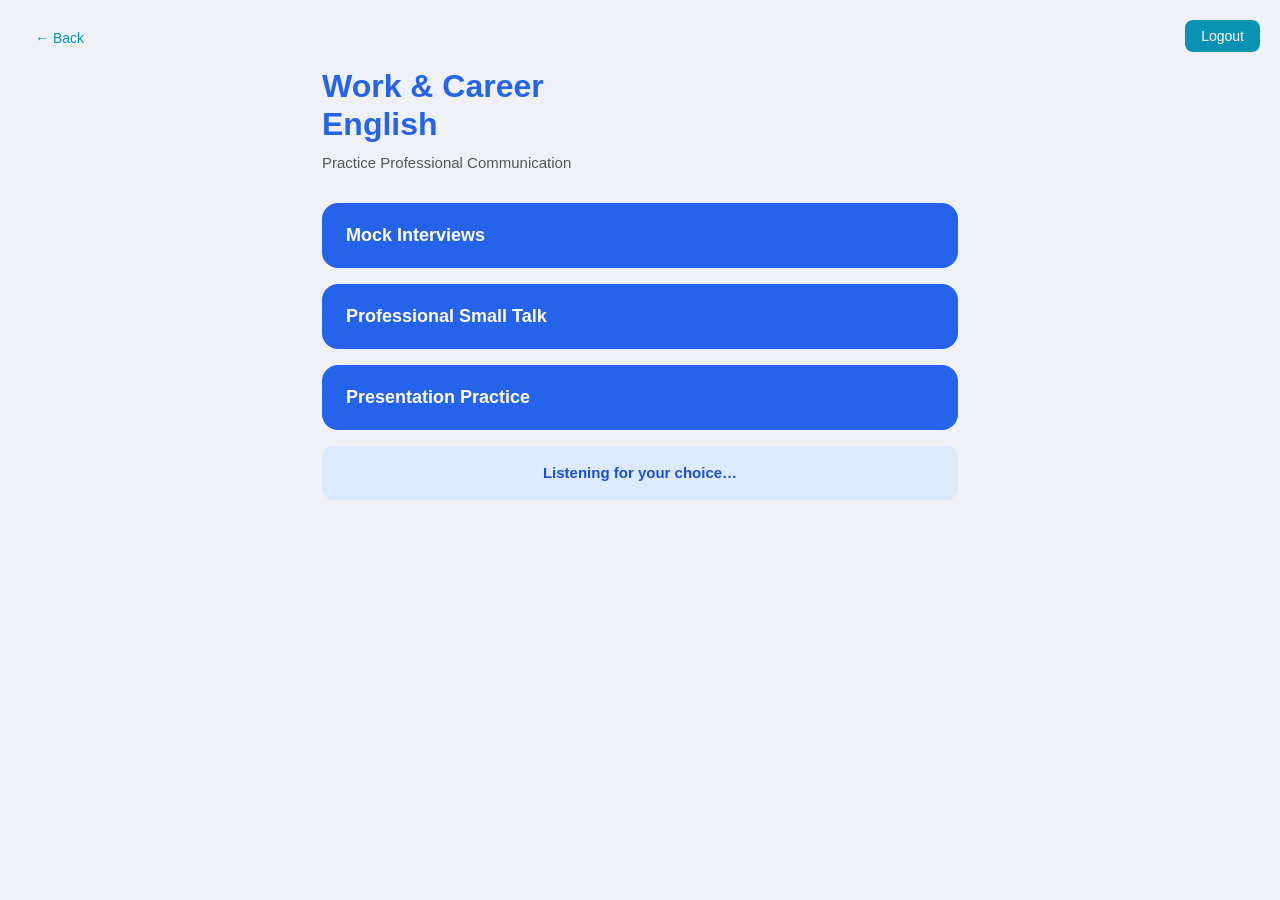
<file: SkillSight/backend/templates/career.html>
<!DOCTYPE html>
<html lang="en">
<head>
    <meta charset="UTF-8">
    <meta name="viewport" content="width=device-width, initial-scale=1.0">
    <title>Work & Career English</title>
    <link rel="stylesheet" href="../../voice_assist_v2/frontend/static/career.css">
    <style>
        @keyframes pulse { 0%,100%{opacity:1} 50%{opacity:0.35} }
        .rec-dot {
            display: inline-block; width: 10px; height: 10px;
            background: #ef4444; border-radius: 50%;
            animation: pulse 1s infinite; margin-right: 6px;
            vertical-align: middle;
        }
    </style>
</head>
<body>
    <button class="logout-btn" onclick="logoutUser()">Logout</button>
  <a class="back" id="backBtn" role="button" tabindex="0" aria-label="Go to home screen">← Back</a>
<!-- HOME SCREEN -->
<div id="screen-home" class="screen active">
    <button class="back-link" style="visibility:hidden">← Back</button>
    <div class="home-title">Work &amp; Career<br>English</div>
    <div class="home-subtitle">Practice Professional Communication</div>
    <button class="mode-btn" onclick="pickMode('mock')">Mock Interviews</button>
    <button class="mode-btn" onclick="pickMode('smalltalk')">Professional Small Talk</button>
    <button class="mode-btn" onclick="pickMode('presentation')">Presentation Practice</button>
    <div class="status-box" id="home-status">Tap any button or anywhere on screen to start…</div>
</div>

<!-- PRACTICE SCREEN -->
<div id="screen-practice" class="screen">
    <button class="back-link" onclick="endSession()">← Back</button>
    <div class="page-title"    id="prac-title">Mock Interviews</div>
    <div class="page-subtitle" id="prac-sub">Listen, then speak your answer.</div>
    <div class="progress-wrap"><div class="progress-bar" id="prog-bar" style="width:0%"></div></div>
    <div class="card">
        <div class="card-label" id="q-label">Loading…</div>
        <div class="card-main"  id="q-text">Please wait…</div>
    </div>
    <button class="btn btn-blue" id="btn-play"   onclick="replayQuestion()">&#9654; Replay Question</button>
    <button class="btn btn-blue" id="btn-record" onclick="manualRecord()">&#9679; Record Answer</button>
    <button class="btn btn-red"  id="btn-stop"   onclick="endSession()">&#9632; End Session</button>
    <div class="status-box" id="prac-status">Waiting…</div>
</div>

<script src="../../voice_assist_v2/frontend/static/career.js"></script>
<script>
// ═══════════════════════════════════════════════════════
//  AUDIO CONTEXT UNLOCK
// ═══════════════════════════════════════════════════════
let _appStarted = false;

function _unlockAndStart(e) {
    if (_appStarted) return;
    _appStarted = true;
    document.removeEventListener("click", _unlockAndStart);
    document.removeEventListener("touchend", _unlockAndStart);

    try {
        const ctx = new (window.AudioContext || window.webkitAudioContext)();
        ctx.resume();
    } catch(e) {}

    if (window.speechSynthesis) window.speechSynthesis.getVoices();

    if (!window.SpeechRecognition && !window.webkitSpeechRecognition) {
        setStatus("home-status", "⚠ Please use Google Chrome or Microsoft Edge.", "error");
        speak("Please use Google Chrome or Microsoft Edge for this app.");
        return;
    }

    if (!mode) announceHome();
}

document.addEventListener("click",    _unlockAndStart);
document.addEventListener("touchend", _unlockAndStart);

// ═══════════════════════════════════════════════════════
//  STATE
// ═══════════════════════════════════════════════════════
let mode      = "";
let questions = [];
let qIndex    = 0;
let busy      = false;
let noSpeechRetries = 0;
const MAX_RETRIES   = 3;
let _isCapturing = false;  // 🔥 renamed — career.js already has isListening() function

// ═══════════════════════════════════════════════════════
//  UTILITIES
// ═══════════════════════════════════════════════════════
function show(id) {
    document.querySelectorAll(".screen").forEach(s => s.classList.remove("active"));
    document.getElementById(id).classList.add("active");
}
function setStatus(id, msg, cls) {
    const el = document.getElementById(id);
    if (!el) return;
    el.textContent = msg;
    el.className   = "status-box " + (cls || "");
}
function setBtns(playDis, recDis) {
    const bp = document.getElementById("btn-play");
    const br = document.getElementById("btn-record");
    if (bp) bp.disabled = playDis;
    if (br) br.disabled = recDis;
}
function setRecBtn(html) {
    const br = document.getElementById("btn-record");
    if (br) br.innerHTML = html;
}

// ═══════════════════════════════════════════════════════
//  HOME
// ═══════════════════════════════════════════════════════
let isHomeAnnounced = false;

function announceHome() {
    document.getElementById("backBtn").style.display = "inline-block";
    if (isHomeAnnounced) return;
    isHomeAnnounced = true;

    stopListening();
    _isCapturing = false;

    if (window.speechSynthesis) window.speechSynthesis.cancel();

    show("screen-home");

    mode = "";
    questions = [];
    qIndex = 0;
    busy = false;
    noSpeechRetries = 0;

    const msg =
        "Welcome to Work and Career English. " +
        "Say: Mock Interviews, Small Talk, or Presentation. " +
        "Or tap a button to choose.";

    setStatus("home-status", "Say: Mock Interviews, Small Talk, or Presentation.");

    speakAndWait(msg, () => {
        isHomeAnnounced = false;
        listenForMode();
    });
}

function listenForMode() {
    if (mode) return;
    setStatus("home-status", "Listening for your choice…", "listening");
    startListening(
        (text) => {
            const t = text.toLowerCase();
            console.log("User said:", t);

            if (t.includes("logout") || t.includes("log out") || t.includes("sign out")) {
                speakAndWait("Logging you out", logoutUser);
                return;
            }
            if (t.includes("back") || t.includes("go back") || t.includes("exit")) {
                window.location.href = "/categories.html";
                return;
            }
            if      (t.includes("mock") || t.includes("interview")) pickMode("mock");
            else if (t.includes("small") || t.includes("talk"))     pickMode("smalltalk");
            else if (t.includes("present"))                          pickMode("presentation");
            else {
                speakAndWait(
                    "Sorry, I didn't catch that. Say: Mock Interviews, Small Talk, or Presentation.",
                    listenForMode
                );
            }
        },
        (err) => {
            if (err === "no-speech") { listenForMode(); return; }
            setStatus("home-status", err, "error");
            speakAndWait(err, listenForMode);
        }
    );
}

// ═══════════════════════════════════════════════════════
//  PICK MODE
// ═══════════════════════════════════════════════════════
function pickMode(m) {
    document.getElementById("backBtn").style.display = "none";
    if (!_appStarted) {
        _appStarted = true;
        document.removeEventListener("click",    _unlockAndStart);
        document.removeEventListener("touchend", _unlockAndStart);
        try {
            const ctx = new (window.AudioContext || window.webkitAudioContext)();
            ctx.resume();
        } catch(e) {}
        if (window.speechSynthesis) window.speechSynthesis.getVoices();
    }

    if (busy) return;
    busy = true;
    mode = m;
    stopListening();
    _isCapturing = false;
    if (window.speechSynthesis) window.speechSynthesis.cancel();

    const titles = { mock:"Mock Interviews", smalltalk:"Professional Small Talk", presentation:"Presentation Practice" };
    document.getElementById("prac-title").textContent = titles[m] || m;
    show("screen-practice");
    setStatus("prac-status", "Loading questions…");
    setBtns(true, true);

    speakAndWait("Loading " + titles[m] + ". Please wait.", () => {
        fetch("/api/questions/" + m)
            .then(r => { if (!r.ok) throw new Error("HTTP " + r.status); return r.json(); })
            .then(data => {
                if (data.error || !data.questions || !data.questions.length) {
                    const msg = "Error loading questions. " + (data.error || "Check your database.");
                    setStatus("prac-status", msg, "error");
                    speakAndWait(msg, () => { busy = false; });
                    return;
                }
                questions = data.questions;
                qIndex = 0; noSpeechRetries = 0; busy = false;
                readQuestion();
            })
            .catch(e => {
                const msg = "Cannot connect to server. Make sure the backend is running.";
                setStatus("prac-status", msg, "error");
                speakAndWait(msg, () => { busy = false; });
            });
    });
}

// ═══════════════════════════════════════════════════════
//  READ QUESTION
// ═══════════════════════════════════════════════════════
function readQuestion() {
    if (qIndex >= questions.length) { sessionDone(); return; }

    const q = questions[qIndex];
    const total = questions.length;
    const num   = qIndex + 1;

    document.getElementById("q-label").textContent = "Question " + num + " of " + total;
    document.getElementById("q-text").textContent  = q.question;
    document.getElementById("prog-bar").style.width = ((num / total) * 100) + "%";
    setBtns(false, false);
    setRecBtn("&#9679; Record Answer");
    noSpeechRetries = 0;
    _isCapturing = false;
    setStatus("prac-status", "Reading question…");

    speakAndWait(q.question, () => {
        setStatus("prac-status", "Listening… speak your answer now.", "listening");
        setRecBtn('<span class="rec-dot"></span> Listening…');
        autoListen();
    });
}

function replayQuestion() {
    if (busy) return;
    const q = questions[qIndex];
    if (!q) return;
    busy = true;
    stopListening();
    _isCapturing = false;
    if (window.speechSynthesis) window.speechSynthesis.cancel();
    setBtns(true, true);
    setRecBtn("&#9679; Record Answer");

    speakAndWait(q.question, () => {
        busy = false;
        setBtns(false, false);
        noSpeechRetries = 0;
        setStatus("prac-status", "Listening… speak your answer now.", "listening");
        setRecBtn('<span class="rec-dot"></span> Listening…');
        autoListen();
    });
}

function manualRecord() {
    if (busy) return;
    stopListening();
    _isCapturing = false;
    noSpeechRetries = 0;
    setStatus("prac-status", "Listening… speak your answer now.", "listening");
    setRecBtn('<span class="rec-dot"></span> Listening…');
    autoListen();
}

// ═══════════════════════════════════════════════════════
//  VOICE COMMAND CHECKER
// ═══════════════════════════════════════════════════════
function _checkVoiceCommand(text) {
    const t = text.toLowerCase().trim();
    if (t.includes("stop") || t.includes("end session") || t.includes("go back") ||
        t.includes("go home") || t.includes("home screen") || t === "back") {
        return "stop";
    }
    if ((t.includes("next") || t.includes("skip")) && mode === "smalltalk") {
        return "next";
    }
    if (t.includes("replay") || t.includes("repeat") || t.includes("again")) {
        return "replay";
    }
    return null;
}

// ═══════════════════════════════════════════════════════
//  AUTO LISTEN
// ═══════════════════════════════════════════════════════
function autoListen() {
    if (_isCapturing) return;
    _isCapturing = true;

    setBtns(false, false);
    setRecBtn('<span class="rec-dot"></span> Listening…');

    startListening(
        async (transcript) => {
            _isCapturing = false;
            noSpeechRetries = 0;
            setRecBtn("&#9679; Record Answer");
            setBtns(true, true);

            const cmd = _checkVoiceCommand(transcript);
            if (cmd === "stop" || cmd === "end session") { endSession(); return; }
            if (cmd === "replay") { busy = false; replayQuestion(); return; }

            busy = true;
            setStatus("prac-status", "Got it! Analysing your answer…");

            if (mode === "smalltalk") {
                await handleSmalltalk(transcript, questions[qIndex].question);
            } else {
                await handleAnalyze(transcript);
            }
        },
        (err) => {
            _isCapturing = false;
            setRecBtn("&#9679; Record Answer");
            if (err === "no-speech") {
                noSpeechRetries++;
                if (noSpeechRetries <= MAX_RETRIES) {
                    setTimeout(() => {
                        setRecBtn('<span class="rec-dot"></span> Listening…');
                        autoListen();
                    }, 400);
                } else {
                    noSpeechRetries = 0;
                    setStatus("prac-status", "I didn't hear you. Tap Record Answer or say 'replay'.", "error");
                    speakAndWait("I did not hear you. Please tap Record Answer to try again.", () => setBtns(false, false));
                }
                return;
            }
            setStatus("prac-status", err, "error");
            speakAndWait(err, () => {
                noSpeechRetries = 0; setBtns(false, false);
                setTimeout(autoListen, 600);
            });
        }
    );
}

// ═══════════════════════════════════════════════════════
//  HANDLE MOCK / PRESENTATION
// ═══════════════════════════════════════════════════════
async function handleAnalyze(transcript) {
    const q = questions[qIndex];
    let result;

    try {
        const res = await fetch("/api/analyze", {
            method:  "POST",
            headers: { "Content-Type": "application/json" },
            body: JSON.stringify({
                answer:       transcript,
                question:     q.question,
                question_id:  q.id,
                session_type: mode
            })
        });
        if (!res.ok) throw new Error("HTTP " + res.status);
        result = await res.json();
        if (result.error) throw new Error(result.error);
    } catch(e) {
        console.error("[API] analyze:", e);
        result = { feedback: "Server error — could not analyse. Moving on.", score: 0, tips: [] };
    }

    const feedback = result.feedback || "Thank you for your answer.";
    const score    = typeof result.score === "number" ? result.score : 0;
    const tips     = Array.isArray(result.tips) ? result.tips : [];
    const tip      = tips.length ? " Tip: " + tips[0] : "";

    const spoken  = feedback + " Your score is " + score + " out of 100." + tip;
    const display = "You said: \"" + transcript + "\". " + feedback + " Score: " + score + "/100.";

    setStatus("prac-status", display, score >= 55 ? "success" : "error");

    speakAndWait(spoken, () => {
        qIndex++;
        busy = false;
        if (qIndex < questions.length) {
            speakAndWait("Next question.", () => readQuestion());
        } else {
            readQuestion();
        }
    });
}

// ═══════════════════════════════════════════════════════
//  HANDLE SMALL TALK
// ═══════════════════════════════════════════════════════
async function handleSmalltalk(transcript, currentQuestion) {
    let result;

    try {
        const res = await fetch("/api/smalltalk", {
            method:  "POST",
            headers: { "Content-Type": "application/json" },
            body: JSON.stringify({ answer: transcript, question: currentQuestion })
        });
        if (!res.ok) throw new Error("HTTP " + res.status);
        result = await res.json();
    } catch(e) {
        console.error("[API] smalltalk:", e);
        result = { comment: "That sounds great!", followup: "What was the best part of that?" };
    }

    const comment  = result.comment  || "Interesting!";
    const followup = result.followup || "Tell me more about that.";
    const display  = "You: \"" + transcript + "\". " + comment + " " + followup;

    setStatus("prac-status", display, "success");
    document.getElementById("q-text").textContent  = followup;
    document.getElementById("q-label").textContent = "Follow-up";

    speakAndWait(comment + " " + followup, () => {
        busy = false;
        noSpeechRetries = 0;
        _isCapturing = false;
        setStatus("prac-status", "Listening… answer the follow-up. Say 'next' to change topic or 'stop' to end.", "listening");
        setRecBtn('<span class="rec-dot"></span> Listening…');
        smalltalkListen(followup);
    });
}

// ═══════════════════════════════════════════════════════
//  SMALL TALK LISTEN LOOP
// ═══════════════════════════════════════════════════════
function smalltalkListen(currentQ) {
    if (_isCapturing) return;
    _isCapturing = true;

    setRecBtn('<span class="rec-dot"></span> Listening…');
    setBtns(false, false);

    startListening(
        async (transcript) => {
            _isCapturing = false;
            noSpeechRetries = 0;
            setRecBtn("&#9679; Record Answer");
            setBtns(true, true);

            const cmd = _checkVoiceCommand(transcript);
            if (cmd === "stop") { endSession(); return; }
            if (cmd === "next") {
                qIndex++; busy = false;
                if (qIndex < questions.length) {
                    speakAndWait("Okay, moving to the next topic.", () => readQuestion());
                } else { readQuestion(); }
                return;
            }
            if (cmd === "replay") {
                busy = false;
                speakAndWait(currentQ, () => {
                    noSpeechRetries = 0;
                    _isCapturing = false;
                    setStatus("prac-status", "Listening…", "listening");
                    setRecBtn('<span class="rec-dot"></span> Listening…');
                    smalltalkListen(currentQ);
                });
                return;
            }

            busy = true;
            setStatus("prac-status", "Thinking…");
            await handleSmalltalk(transcript, currentQ);
        },
        (err) => {
            _isCapturing = false;
            setRecBtn("&#9679; Record Answer");
            if (err === "no-speech") {
                noSpeechRetries++;
                if (noSpeechRetries <= MAX_RETRIES) {
                    setTimeout(() => {
                        setRecBtn('<span class="rec-dot"></span> Listening…');
                        smalltalkListen(currentQ);
                    }, 400);
                } else {
                    noSpeechRetries = 0;
                    setStatus("prac-status", "I didn't hear you. Tap Record Answer.", "error");
                    speakAndWait("I did not hear you. Tap Record Answer to continue.", () => setBtns(false, false));
                }
                return;
            }
            speakAndWait(err, () => {
                noSpeechRetries = 0;
                setTimeout(() => smalltalkListen(currentQ), 600);
            });
        }
    );
}

// ═══════════════════════════════════════════════════════
//  END / COMPLETE
// ═══════════════════════════════════════════════════════
function endSession() {
    stopListening();
    _isCapturing = false;
    busy = false;
    if (window.speechSynthesis) window.speechSynthesis.cancel();
    speakAndWait("Ending session. Returning to home screen.", announceHome);
}

function sessionDone() {
    document.getElementById("prog-bar").style.width = "100%";
    setBtns(true, true);
    setStatus("prac-status", "Session complete! Well done.", "success");
    speakAndWait(
        "Congratulations! You have completed all questions. Excellent work! Returning to home.",
        () => { busy = false; announceHome(); }
    );
}

window.addEventListener("load", () => {
    setTimeout(() => { _unlockAndStart(); }, 300);
});

document.getElementById("backBtn").onclick = () => {
    window.location.href = "/categories.html";
};
</script>
</body>
</html>
</file>
<file: style.css>
body {
    font-family: Arial, sans-serif;
    display: flex;
    flex-direction: column;
    align-items: center;
    justify-content: center;
    min-height: 100vh;
    background: white;
    margin: 0;
}

img {
    margin-bottom: 20px;
    border-radius: 10px;
}

form {
    background: white;
    padding: 30px;
    border-radius: 10px;
    box-shadow: 0 4px 8px rgba(0, 0, 0, 0.1);
    width: 300px;
    border: 2px solid #60e4e9;
    display: none;
}

form.active {
    display: block;
}

.form-link {
    text-align: center;
    margin-top: 20px;
    color: #666;
    font-size: 14px;
}

.form-link a {
    color: #0a92b4;
    text-decoration: none;
    font-weight: bold;
    cursor: pointer;
}

.form-link a:hover {
    text-decoration: underline;
}

label {
    display: block;
    margin-top: 15px;
    margin-bottom: 8px;
    color: #333;
    font-weight: bold;
}

input {
    width: 100%;
    padding: 10px;
    margin-bottom: 20px;
    border: 2px solid #60e4e9;
    border-radius: 5px;
    box-sizing: border-box;
    font-size: 14px;
}

input:focus {
    outline: none;
    border-color: #0a92b4;
    box-shadow: 0 0 5px rgba(102, 126, 234, 0.5);
}

button {
    width: 100%;
    padding: 12px;
    background-color: #0a92b4;
    color: white;
    border: none;
    border-radius: 5px;
    font-size: 16px;
    font-weight: bold;
    cursor: pointer;
    transition: background-color 0.3s ease;
    margin-top: 10px;
}

button:hover {
    background-color: #077264;
}
/* 🔴 FULL SCREEN DARK BACKGROUND */
#popupOverlay {
  position: fixed;
  top: 0;
  left: 0;
  width: 100%;
  height: 100%;

  background: rgba(0, 0, 0, 0.5);

  display: flex;
  justify-content: center;
  align-items: center;

  z-index: 2000;
}

/* 🔵 POPUP BOX */
#jumpBackPopup {
  background: white;
  padding: 25px 30px;
  border-radius: 12px;

  text-align: center;
  box-shadow: 0 10px 25px rgba(0,0,0,0.2);

  display: flex;
  flex-direction: column;
  align-items: center; /* 🔥 center everything */
}

/* 🔥 BUTTON CONTAINER */
#jumpBackPopup .btn-group {
  display: flex;
  gap: 15px;              /* spacing between buttons */
  justify-content: center;
  margin-top: 15px;
}

/* 🔵 BUTTON STYLE */
#jumpBackPopup button {
  padding: 10px 22px;
  border: none;
  border-radius: 6px;
  background: #0a92b4;
  color: white;
  cursor: pointer;
  font-size: 14px;
  min-width: 80px;        /* 🔥 equal size */
}
#jumpBackPopup button:hover {
  background: #087a96;
}
</file>
<file: categories.css>
* {
    margin: 0;
    padding: 0;
    box-sizing: border-box;
}

body {
    font-family: Arial, sans-serif;
    display: flex;
    flex-direction: column;
    align-items: center;
    justify-content: center;
    min-height: 100vh;
    background: white
}

img {
    margin-bottom: 20px;
    border-radius: 10px;
    box-shadow: 0 4px 6px rgba(0, 0, 0, 0.473);
}

h3 {
    color: rgba(19, 18, 18, 0.904);
    font-size: 24px;
    margin-bottom: 20px;
    margin-top: 10px;
    text-shadow: 2px 2px 4px rgba(26, 3, 3, 0.363);
}

button {
    padding: 15px 30px;
    margin: 15px;
    font-size: 20px;
    font-weight: bold;
    border: none;
    border-radius: 10px;
    background-color:#0a92b4;
    color: #ffffff;
    cursor: pointer;
    transition: all 0.3s ease;
    box-shadow: 0 4px 6px rgba(0, 0, 0, 0.2);
    min-width: 200px;
    ;
}

button:hover {
    background-color: #077264;
    transform: translateY(-2px);
    box-shadow: 0 6px 8px rgba(0, 0, 0, 0.3);
}

button:active {
    transform: translateY(0);
    box-shadow: 0 2px 4px rgba(0, 0, 0, 0.2);
}

button:focus {
    outline: none;
    box-shadow: 0 0 0 3px rgba(10, 146, 180, 0.5);
}

@media (max-width: 600px) {
    h3 {
        font-size: 24px;
    }
    
    button {
        padding: 12px 25px;
        font-size: 14px;
        min-width: 150px;
    }
}
#backbutton {
    position: absolute;
    top: 20px;
    left: 20px;
    padding: 10px 15px;
    font-size: 14px;
    color: #0a92b4;
    cursor: pointer;
    background: transparent;
    border: none;
    box-shadow: none;
}
.logout-btn {
  position: fixed;
  top: 20px;
  right: 20px;

  padding: 8px 16px;
  font-size: 14px;

  background: #0a92b4;   /* lavender theme */
  color: white;
  border: none;
  border-radius: 8px;

  cursor: pointer;
  z-index: 1000;

  transition: 0.2s;
}

.logout-btn:hover {
  background: #077264;
}
</file>
<file: voice_assist_v2/frontend/static/career.css>
*, *::before, *::after { box-sizing: border-box; margin: 0; padding: 0; }

body {
    font-family: -apple-system, BlinkMacSystemFont, "Segoe UI", sans-serif;
    background: #eef2f7;
    color: #1a1a1a;
    min-height: 100vh;
}

/* ── Screens ── */
.screen { display: none; flex-direction: column; min-height: 100vh; padding: 28px 22px; max-width: 680px; margin: 0 auto; }
.screen.active { display: flex; }

/* ── Back link ── */
.back-link { color: #2563eb; font-size: 15px; background: none; border: none; cursor: pointer; padding: 0; margin-bottom: 22px; text-align: left; }
.back-link:hover { text-decoration: underline; }

.back{
    position: absolute;
    top: 20px;
    left: 20px;
    padding: 10px 15px;
    font-size: 14px;
    color: #0a92b4;
    cursor: pointer;
    background: transparent;
    border: none;
    box-shadow: none;
}
/* ── Home titles ── */
.home-title    { font-size: 32px; font-weight: 800; color: #2563eb; line-height: 1.2; margin-bottom: 10px; }
.home-subtitle { font-size: 15px; color: #555; margin-bottom: 32px; }

/* ── Big mode buttons (home screen) ── */
.mode-btn {
    display: block; width: 100%;
    background: #2563eb;
    color: #fff;
    font-size: 18px; font-weight: 600;
    border: none; border-radius: 16px;
    padding: 22px 24px;
    text-align: left;
    cursor: pointer;
    margin-bottom: 16px;
    transition: background 0.15s, transform 0.1s;
}
.mode-btn:hover  { background: #1d4ed8; }
.mode-btn:active { transform: scale(0.98); }

/* ── Practice screen ── */
.page-title    { font-size: 24px; font-weight: 800; color: #2563eb; margin-bottom: 6px; }
.page-subtitle { font-size: 14px; color: #666; margin-bottom: 26px; }

/* ── Question / word card ── */
.card {
    background: #fff;
    border: 1.5px solid #d1d9e6;
    border-radius: 16px;
    padding: 30px 22px;
    text-align: center;
    margin-bottom: 22px;
}
.card-label { font-size: 14px; color: #666; margin-bottom: 10px; }
.card-main  { font-size: 22px; font-weight: 700; color: #111; line-height: 1.4; }
.card-sub   { font-size: 14px; color: #999; margin-top: 8px; }

/* ── Action buttons (practice screen) ── */
.btn {
    display: flex; align-items: center; justify-content: center; gap: 10px;
    width: 100%; padding: 18px 20px;
    border-radius: 14px; border: none;
    font-size: 17px; font-weight: 600;
    cursor: pointer; margin-bottom: 14px;
    transition: background 0.15s, transform 0.1s;
}
.btn:active   { transform: scale(0.98); }
.btn:disabled { opacity: 0.5; cursor: not-allowed; }
.btn-blue  { background: #2563eb; color: #fff; }
.btn-blue:hover:not(:disabled)  { background: #1d4ed8; }
.btn-red   { background: #dc2626; color: #fff; }
.btn-red:hover:not(:disabled)   { background: #b91c1c; }

/* ── Status box (Waiting… / Listening… / Feedback) ── */
.status-box {
    background: #f1f5f9;
    border-radius: 12px;
    padding: 16px 18px;
    text-align: center;
    font-size: 15px;
    color: #555;
    min-height: 52px;
    display: flex; align-items: center; justify-content: center;
    transition: background 0.25s, color 0.25s;
    margin-bottom: 14px;
    line-height: 1.5;
}
.status-box.listening { background: #dbeafe; color: #1d4ed8; font-weight: 700; }
.status-box.success   { background: #dcfce7; color: #15803d; font-weight: 700; }
.status-box.error     { background: #fee2e2; color: #dc2626; font-weight: 600; }

/* ── Progress bar ── */
.progress-wrap { background: #d1d9e6; border-radius: 99px; height: 6px; margin-bottom: 22px; }
.progress-bar  { background: #2563eb; height: 6px; border-radius: 99px; transition: width 0.5s; }

/* ── Recording pulse ── */
@keyframes pulse { 0%,100%{opacity:1} 50%{opacity:0.3} }
.rec-dot { width:11px; height:11px; background:#fff; border-radius:50%; display:inline-block; animation:pulse 1s infinite; }
.logout-btn {
  position: fixed;
  top: 20px;
  right: 20px;

  padding: 8px 16px;
  font-size: 14px;

  background: #0a92b4;   /* lavender theme */
  color: white;
  border: none;
  border-radius: 8px;

  cursor: pointer;
  z-index: 1000;

  transition: 0.2s;
}

.logout-btn:hover {
  background: #077264;
}
</file>
<file: backend/static/pronunciation.css>
* { box-sizing: border-box; }

body {
  margin: 0;
  font-family: Arial, sans-serif;
  background: white;
  color: #111;
}

.container {
  max-width: 420px;
  margin: auto;
  padding: 20px;
}

/* ── Back link ── */
.back {
  color: #2563eb;
  cursor: pointer;
  display: inline-block;
  margin-bottom: 10px;
  font-size: 15px;
}
.back:focus { outline: 3px solid #2563eb; border-radius: 4px; }

h1 { color: #2563eb; margin-bottom: 4px; }

.subtitle-label {
  color: #555;
  margin-top: 0;
  margin-bottom: 24px;
  font-size: 14px;
}

.screen-title {
  color: #2563eb;
  margin-bottom: 16px;
}

/* ── Word Card ── */
.word-card {
  border: 2px solid #c7d2fe;
  border-radius: 12px;
  padding: 28px 20px;
  margin: 20px 0;
  text-align: center;
}

.word-card .label {
  color: #666;
  font-size: 14px;
  margin: 0 0 8px 0;
}

.word-card h2 {
  margin: 0;
  font-size: 2.2rem;
  color: #111;
  letter-spacing: 0.03em;
  min-height: 2.8rem;
}

.welcome-card {
  background: linear-gradient(135deg, #eff6ff 0%, #e0e7ff 100%);
}
.welcome-card h2  { color: #2563eb; }
.welcome-sub      { color: #555; font-size: 15px; margin: 8px 0 0 0; }

.summary-card { background: linear-gradient(135deg, #f0fdf4 0%, #dcfce7 100%); }

/* ── Buttons ── */
.btn {
  width: 100%;
  padding: 18px;
  border-radius: 12px;
  border: none;
  font-size: 17px;
  margin-bottom: 12px;
  cursor: pointer;
  font-weight: 600;
  transition: opacity 0.15s, transform 0.1s;
  -webkit-tap-highlight-color: transparent;
}

.btn:focus {
  outline: 3px solid #1d4ed8;
  outline-offset: 2px;
}

.btn:active { transform: scale(0.97); opacity: 0.85; }

.btn.primary   { background: #2563eb; color: white; }
.btn.secondary { background: #6366f1; color: white; }
.btn.danger    { background: #ef4444; color: white; }
.btn.warning   { background: #f59e0b; color: white; }
.btn.nav       { background: #e5e7eb; color: #222; }
.btn.outline   { background: transparent; color: #2563eb; border: 2px solid #2563eb; }

/* ── Button grid ── */
.btn-grid {
  display: grid;
  grid-template-columns: 1fr 1fr;
  gap: 10px;
  margin-bottom: 4px;
}
.btn-grid .btn { margin-bottom: 0; }

/* ── Subtitle / voice output ── */
.subtitle-box {
  margin-top: 16px;
  padding: 14px 16px;
  border-radius: 10px;
  background: #f1f5f9;
  color: #333;
  font-size: 15px;
  text-align: center;
  min-height: 52px;
  line-height: 1.55;
}

/* ── Feedback box ── */
.feedback-box {
  margin-top: 12px;
  padding: 14px 16px;
  border-radius: 10px;
  font-size: 15px;
  line-height: 1.5;
  display: flex;
  align-items: flex-start;
  gap: 10px;
}

.feedback-box.correct {
  background: #f0fdf4;
  border: 1.5px solid #86efac;
  color: #166534;
}

.feedback-box.incorrect {
  background: #fff7ed;
  border: 1.5px solid #fcd34d;
  color: #92400e;
}

.feedback-icon { font-size: 22px; flex-shrink: 0; }

/* ── Sessions list ── */
.session-item {
  border: 1.5px solid #c7d2fe;
  border-radius: 10px;
  padding: 14px 16px;
  margin-bottom: 10px;
  cursor: pointer;
  transition: background 0.15s;
}
.session-item:hover, .session-item:focus {
  background: #eff6ff;
  outline: 2px solid #2563eb;
}
.session-item h3   { margin: 0 0 4px 0; font-size: 16px; color: #2563eb; }
.session-item p    { margin: 0; font-size: 13px; color: #555; }
.session-item .score-badge {
  display: inline-block;
  background: #2563eb;
  color: white;
  border-radius: 20px;
  padding: 2px 10px;
  font-size: 13px;
  font-weight: 600;
  margin-top: 6px;
}

/* ── Session detail word results ── */
.word-result {
  display: flex;
  justify-content: space-between;
  align-items: center;
  padding: 10px 12px;
  border-radius: 8px;
  margin-bottom: 6px;
  font-size: 14px;
}
.word-result.correct   { background: #f0fdf4; color: #166534; }
.word-result.incorrect { background: #fff7ed; color: #92400e; }
.word-result span:first-child { font-weight: 600; }

.no-sessions {
  text-align: center;
  color: #888;
  padding: 30px 0;
  font-size: 15px;
}

/* ── Recording pulse animation ── */
@keyframes pulse {
  0%   { box-shadow: 0 0 0 0 rgba(239,68,68,0.55); }
  70%  { box-shadow: 0 0 0 12px rgba(239,68,68,0); }
  100% { box-shadow: 0 0 0 0 rgba(239,68,68,0); }
}

.recording-pulse { animation: pulse 1s infinite; }

/* ── High-contrast / screen reader focus ring ── */
:focus-visible { outline: 3px solid #2563eb; outline-offset: 3px; }

#profileContainer {
  position: absolute;
  top: 15px;
  right: 20px;
}

#profileCircle {
  width: 40px;
  height: 40px;
  background-color: #a78bfa;
  color: white;
  border-radius: 50%;
  display: flex;
  align-items: center;
  justify-content: center;
  font-weight: bold;
  cursor: pointer;
}

#profileTooltip {
  position: absolute;
  top: 50px;
  right: 0;
  background: #333;
  color: white;
  padding: 5px 10px;
  border-radius: 5px;
  font-size: 12px;
  display: none;
}
.logout-btn {
  position: fixed;
  top: 20px;
  right: 20px;

  padding: 8px 16px;
  font-size: 14px;

  background: #0a92b4;   /* lavender theme */
  color: white;
  border: none;
  border-radius: 8px;

  cursor: pointer;
  z-index: 1000;

  transition: 0.2s;
}

.logout-btn:hover {
  background: #077264;
}
</file>
<file: SkillSight/voice_assist_v2/frontend/static/career.css>
*, *::before, *::after { box-sizing: border-box; margin: 0; padding: 0; }

body {
    font-family: -apple-system, BlinkMacSystemFont, "Segoe UI", sans-serif;
    background: #eef2f7;
    color: #1a1a1a;
    min-height: 100vh;
}

/* ── Screens ── */
.screen { display: none; flex-direction: column; min-height: 100vh; padding: 28px 22px; max-width: 680px; margin: 0 auto; }
.screen.active { display: flex; }

/* ── Back link ── */
.back-link { color: #2563eb; font-size: 15px; background: none; border: none; cursor: pointer; padding: 0; margin-bottom: 22px; text-align: left; }
.back-link:hover { text-decoration: underline; }

.back{
    position: absolute;
    top: 20px;
    left: 20px;
    padding: 10px 15px;
    font-size: 14px;
    color: #0a92b4;
    cursor: pointer;
    background: transparent;
    border: none;
    box-shadow: none;
}
/* ── Home titles ── */
.home-title    { font-size: 32px; font-weight: 800; color: #2563eb; line-height: 1.2; margin-bottom: 10px; }
.home-subtitle { font-size: 15px; color: #555; margin-bottom: 32px; }

/* ── Big mode buttons (home screen) ── */
.mode-btn {
    display: block; width: 100%;
    background: #2563eb;
    color: #fff;
    font-size: 18px; font-weight: 600;
    border: none; border-radius: 16px;
    padding: 22px 24px;
    text-align: left;
    cursor: pointer;
    margin-bottom: 16px;
    transition: background 0.15s, transform 0.1s;
}
.mode-btn:hover  { background: #1d4ed8; }
.mode-btn:active { transform: scale(0.98); }

/* ── Practice screen ── */
.page-title    { font-size: 24px; font-weight: 800; color: #2563eb; margin-bottom: 6px; }
.page-subtitle { font-size: 14px; color: #666; margin-bottom: 26px; }

/* ── Question / word card ── */
.card {
    background: #fff;
    border: 1.5px solid #d1d9e6;
    border-radius: 16px;
    padding: 30px 22px;
    text-align: center;
    margin-bottom: 22px;
}
.card-label { font-size: 14px; color: #666; margin-bottom: 10px; }
.card-main  { font-size: 22px; font-weight: 700; color: #111; line-height: 1.4; }
.card-sub   { font-size: 14px; color: #999; margin-top: 8px; }

/* ── Action buttons (practice screen) ── */
.btn {
    display: flex; align-items: center; justify-content: center; gap: 10px;
    width: 100%; padding: 18px 20px;
    border-radius: 14px; border: none;
    font-size: 17px; font-weight: 600;
    cursor: pointer; margin-bottom: 14px;
    transition: background 0.15s, transform 0.1s;
}
.btn:active   { transform: scale(0.98); }
.btn:disabled { opacity: 0.5; cursor: not-allowed; }
.btn-blue  { background: #2563eb; color: #fff; }
.btn-blue:hover:not(:disabled)  { background: #1d4ed8; }
.btn-red   { background: #dc2626; color: #fff; }
.btn-red:hover:not(:disabled)   { background: #b91c1c; }

/* ── Status box (Waiting… / Listening… / Feedback) ── */
.status-box {
    background: #f1f5f9;
    border-radius: 12px;
    padding: 16px 18px;
    text-align: center;
    font-size: 15px;
    color: #555;
    min-height: 52px;
    display: flex; align-items: center; justify-content: center;
    transition: background 0.25s, color 0.25s;
    margin-bottom: 14px;
    line-height: 1.5;
}
.status-box.listening { background: #dbeafe; color: #1d4ed8; font-weight: 700; }
.status-box.success   { background: #dcfce7; color: #15803d; font-weight: 700; }
.status-box.error     { background: #fee2e2; color: #dc2626; font-weight: 600; }

/* ── Progress bar ── */
.progress-wrap { background: #d1d9e6; border-radius: 99px; height: 6px; margin-bottom: 22px; }
.progress-bar  { background: #2563eb; height: 6px; border-radius: 99px; transition: width 0.5s; }

/* ── Recording pulse ── */
@keyframes pulse { 0%,100%{opacity:1} 50%{opacity:0.3} }
.rec-dot { width:11px; height:11px; background:#fff; border-radius:50%; display:inline-block; animation:pulse 1s infinite; }
.logout-btn {
  position: fixed;
  top: 20px;
  right: 20px;

  padding: 8px 16px;
  font-size: 14px;

  background: #0a92b4;   /* lavender theme */
  color: white;
  border: none;
  border-radius: 8px;

  cursor: pointer;
  z-index: 1000;

  transition: 0.2s;
}

.logout-btn:hover {
  background: #077264;
}
</file>
